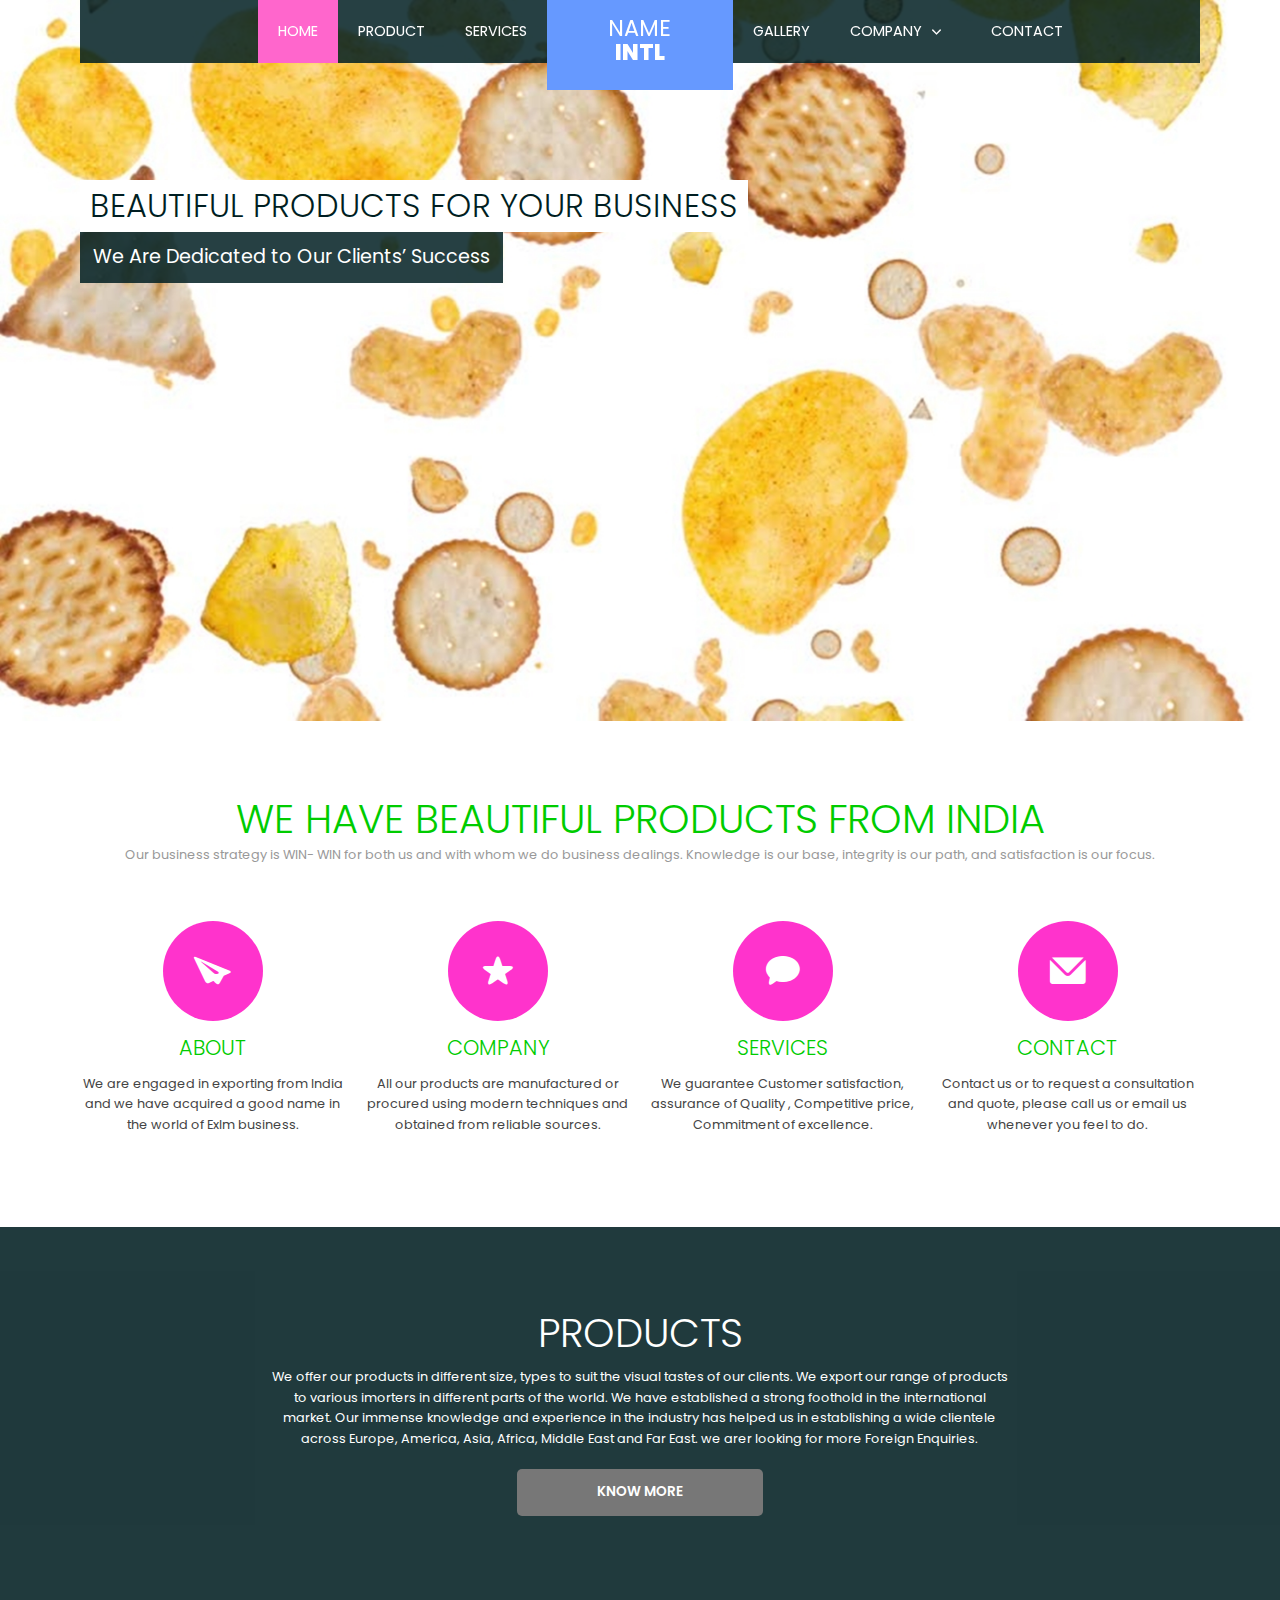
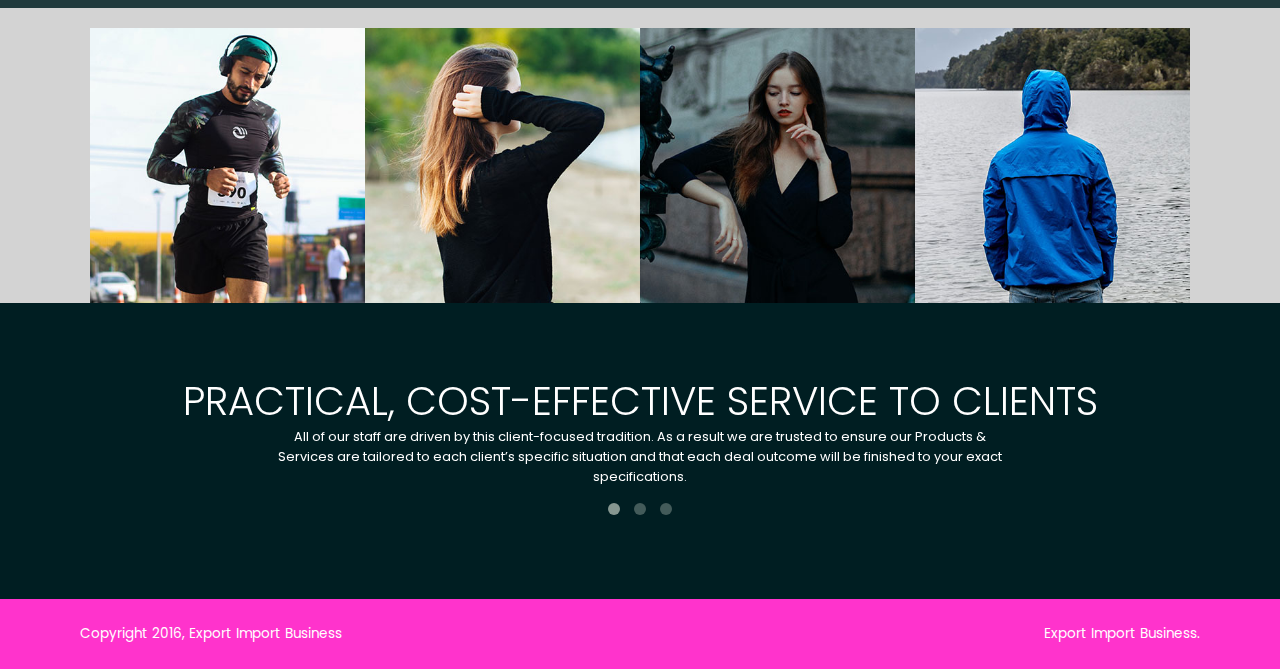
<file: index.html>
<!DOCTYPE html>
<html lang="en-US">

<head>
   <meta charset="UTF-8">
   <meta name="viewport" content="width=device-width, initial-scale=1.0" />
   <title>Export Import Business</title>
   <link rel="stylesheet" href="css/components.css">
   <link rel="stylesheet" href="css/icons.css">
   <link rel="stylesheet" href="css/responsee.css">
   <link rel="stylesheet" href="owl-carousel/owl.carousel.css">
   <link rel="stylesheet" href="owl-carousel/owl.theme.css">
   <!-- CUSTOM STYLE -->
   <link rel="stylesheet" href="css/template-style.css">
   <link href='http://fonts.googleapis.com/css?family=Open+Sans:400,300,600,700,800&subset=latin,latin-ext'
      rel='stylesheet' type='text/css'>
   <script type="text/javascript" src="js/jquery-1.8.3.min.js"></script>
   <script type="text/javascript" src="js/jquery-ui.min.js"></script>
</head>

<body class="size-1140">
   <!-- TOP NAV WITH LOGO -->
   <header>
      <nav>
         <div class="line">
            <div class="top-nav">
               <div class="logo hide-l">
                  <a href="index.html">NAME <br /><strong>Intl</strong></a>
               </div>
               <p class="nav-text">Menu</p>
               <div class="top-nav s-12 l-5">
                  <ul class="right top-ul chevron">
                     <li><a href="index.html">Home</a>
                     </li>
                     <li><a href="product.html">Product</a>
                     </li>
                     <li><a href="services.html">Services</a>
                     </li>
                  </ul>
               </div>
               <ul class="s-12 l-2">
                  <li class="logo hide-s hide-m">
                     <a href="index.html">NAME <br /><strong>Intl</strong></a>
                  </li>
               </ul>
               <div class="top-nav s-12 l-5">
                  <ul class="top-ul chevron">
                     <li><a href="gallery.html">Gallery</a>
                     </li>
                     <li>
                        <a>Company</a>
                        <ul>
                           <li><a>Company 1</a>
                           </li>
                           <li><a>Company 2</a>
                           </li>
                           <li>
                              <a>Company 3</a>
                              <ul>
                                 <li><a>Company 3-1</a>
                                 </li>
                                 <li><a>Company 3-2</a>
                                 </li>
                                 <li><a>Company 3-3</a>
                                 </li>
                              </ul>
                           </li>
                        </ul>
                     </li>
                     <li><a href="contact.html">Contact</a>
                     </li>
                  </ul>
               </div>
            </div>
         </div>
      </nav>
   </header>

   <section>
      <!-- CAROUSEL -->
      <div id="carousel">
         <div id="owl-demo" class="owl-carousel owl-theme">
            <div class="item">
               <img src="img/first.jpg" alt="">
               <div class="carousel-text">
                  <div class="line">
                     <div class="s-12 l-9">
                        <h2>Beautiful Products for Your Business</h2>
                     </div>
                     <div class="s-12 l-9">
                        <p>We Are Dedicated to Our Clients’ Success
                        </p>
                     </div>
                  </div>
               </div>
            </div>
            <div class="item">
               <img src="img/second.jpg" alt="">
               <div class="carousel-text">
                  <div class="line">
                     <div class="s-12 l-9">
                        <h2>Beautiful Products for Your Business</h2>
                     </div>
                     <div class="s-12 l-9">
                        <p>We Are Dedicated to Our Clients’ Success
                        </p>
                     </div>
                  </div>
               </div>
            </div>
            <div class="item">
               <img src="img/third.jpg" alt="">
               <div class="carousel-text">
                  <div class="line">
                     <div class="s-12 l-9">
                        <h2>Beautiful Products for Your Business</h2>
                     </div>
                     <div class="s-12 l-9">
                        <p>We Are Dedicated to Our Clients’ Success
                        </p>
                     </div>
                  </div>
               </div>
            </div>
         </div>
      </div>
      <!-- FIRST BLOCK -->
      <div id="first-block">
         <div class="line">
            <h2>We Have Beautiful Products from India</h2>
            <p class="subtitile">Our business strategy is WIN- WIN for both us and with whom we do business dealings.
               Knowledge is our base, integrity is our path, and satisfaction is our focus.</p>
            <div class="margin">
               <div class="s-12 m-6 l-3 margin-bottom">
                  <i class="icon-paperplane_ico icon2x"></i>
                  <h3>About</h3>
                  <p>We are engaged in exporting from India and we have acquired a good name in the world of ExIm
                     business.</p>
               </div>
               <div class="s-12 m-6 l-3 margin-bottom">
                  <i class="icon-star icon2x"></i>
                  <h3>Company</h3>
                  <p>All our products are manufactured or procured using modern techniques and obtained from reliable
                     sources.</p>
               </div>
               <div class="s-12 m-6 l-3 margin-bottom">
                  <i class="icon-message icon2x"></i>
                  <h3>Services</h3>
                  <p>We guarantee Customer satisfaction, assurance of Quality , Competitive price, Commitment of
                     excellence.</p>
               </div>
               <div class="s-12 m-6 l-3 margin-bottom">
                  <i class="icon-mail icon2x"></i>
                  <h3>Contact</h3>
                  <p> Contact us or to request a consultation and quote, please call us or email us whenever you feel to
                     do.</p>
               </div>
            </div>
         </div>
      </div>
      <!-- SECOND BLOCK -->
      <div id="second-block">
         <div class="line">
            <div class="margin-bottom">
               <div class="margin">
                  <article class="s-12 l-8 center">
                     <h1>PRODUCTS</h1>
                     <p class="margin-bottom">We offer our products in different size, types to suit the visual tastes
                        of our clients. We export our range of products to various imorters in different parts of the
                        world. We have established a strong foothold in the international market. Our immense knowledge
                        and experience in the industry has helped us in establishing a wide clientele across Europe,
                        America, Asia, Africa, Middle East and Far East. we arer looking for more Foreign Enquiries.</p>
                     <a class="button s-12 l-4 center" href="product.html">Know more</a>
                  </article>
               </div>
            </div>
         </div>
      </div>
      <!-- GALLERY -->
      <!-- <div id="third-block">
         <div class="line">
            <h2>PRODUCT gallery</h2>
            <p class="subtitile">Have a look at some of our products. </p>
            <div class="margin">
               <div class="s-12 m-6 l-3">
                  <div class="inner">
                     <img src="img/first-small.jpg" class="gallery-img" alt="alternative text">
                     <h2>Product</h2>
                  </div>
                  <div class="content">
                     <p>Lorem ipsum dolor sit amet consectetur adipisicing elit. Perspiciatis delectus dolores, modi repudiandae harum eum unde.</p>
                  </div>
               </div>
               <div class="s-12 m-6 l-3">
                  <img src="img/first-small.jpg" alt="alternative text">
                  <p class="subtitile">Product.
                  </p>
               </div>
               <div class="s-12 m-6 l-3">
                  <img src="img/first-small.jpg" alt="alternative text">
                  <p class="subtitile">Product.
                  </p>
               </div>
               <div class="s-12 m-6 l-3">
                  <img src="img/first-small.jpg" alt="alternative text">
                  <p class="subtitile">Product.
                  </p>
               </div>
            </div>
         </div>
      </div> -->
      <!-- Gallery Test-->
      <div class="gallery">
         <div class="container">
            <div class="box">
               <div class="imgBx">
                  <img src="img/img1.jpg">
               </div>
               <div class="content">
                  <div>
                     <h2>Image Title</h2>
                     <p>Lorem ipsum dolor sit amet, consectetur adipisicing elit, sed do eiusmod
                        tempor incididunt ut labore et dolore magna aliqua.</p>
                  </div>
               </div>
            </div>
            <div class="box">
               <div class="imgBx">
                  <img src="img/img2.jpg">
               </div>
               <div class="content">
                  <div>
                     <h2>Image Title</h2>
                     <p>Lorem ipsum dolor sit amet, consectetur adipisicing elit, sed do eiusmod
                        tempor incididunt ut labore et dolore magna aliqua.</p>
                  </div>
               </div>
            </div>
            <div class="box">
               <div class="imgBx">
                  <img src="img/img3.jpg">
               </div>
               <div class="content">
                  <div>
                     <h2>Image Title</h2>
                     <p>Lorem ipsum dolor sit amet, consectetur adipisicing elit, sed do eiusmod
                        tempor incididunt ut labore et dolore magna aliqua.</p>
                  </div>
               </div>
            </div>
            <div class="box">
               <div class="imgBx">
                  <img src="img/img4.jpg">
               </div>
               <div class="content">
                  <div>
                     <h2>Image Title</h2>
                     <p>Lorem ipsum dolor sit amet, consectetur adipisicing elit, sed do eiusmod
                        tempor incididunt ut labore et dolore magna aliqua.</p>
                  </div>
               </div>
            </div>
         </div>
      </div>
      <div id="fourth-block">
         <div class="line">
            <div id="owl-demo2" class="owl-carousel owl-theme">
               <div class="item">
                  <h2>Practical, cost-effective service to clients</h2>
                  <p class="s-12 m-12 l-8 center">All of our staff are driven by this client-focused tradition. As a
                     result we are trusted to ensure our Products & Services are tailored to each client’s specific
                     situation and that each deal outcome will be finished to your exact specifications.
                  </p>
               </div>
               <div class="item">
                  <h2>Solutions which make a real difference</h2>
                  <p class="s-12 m-12 l-8 center">Whether working with a small company, or undertaking a big deal
                     with
                     some big company, we never accept an assignment unless we believe we can make a positive,
                     measurable difference, bringing immediate added value to your business.


                  </p>
               </div>
               <div class="item">
                  <h2>The right team for the job</h2>
                  <p class="s-12 m-12 l-8 center">We maintain a nucleus of business consistently able to deliver our
                     core values and capabilities, complemented, when required, by specialist expertise from our
                     extremely talented professional services department. That is what we are.

                     .
                  </p>
               </div>
            </div>
         </div>
      </div>
   </section>
   <!-- FOOTER -->
   <footer>
      <div class="line">
         <div class="s-12 l-6">
            <p>Copyright 2016, Export Import Business
            </p>
         </div>
         <div class="s-12 l-6">
            <p class="right">
               <a class="right" href="#" title="Export Import Business">Export Import Business.</a>
            </p>
         </div>
      </div>
   </footer>
   <script type="text/javascript" src="js/responsee.js"></script>
   <script type="text/javascript" src="owl-carousel/owl.carousel.js"></script>
   <script type="text/javascript">
      jQuery(document).ready(function ($) {
         $("#owl-demo").owlCarousel({
            slideSpeed: 300,
            autoPlay: true,
            navigation: false,
            pagination: false,
            singleItem: true
         });
         $("#owl-demo2").owlCarousel({
            slideSpeed: 300,
            autoPlay: true,
            navigation: false,
            pagination: true,
            singleItem: true
         });
      });

   </script>
</body>

</html>
</file>
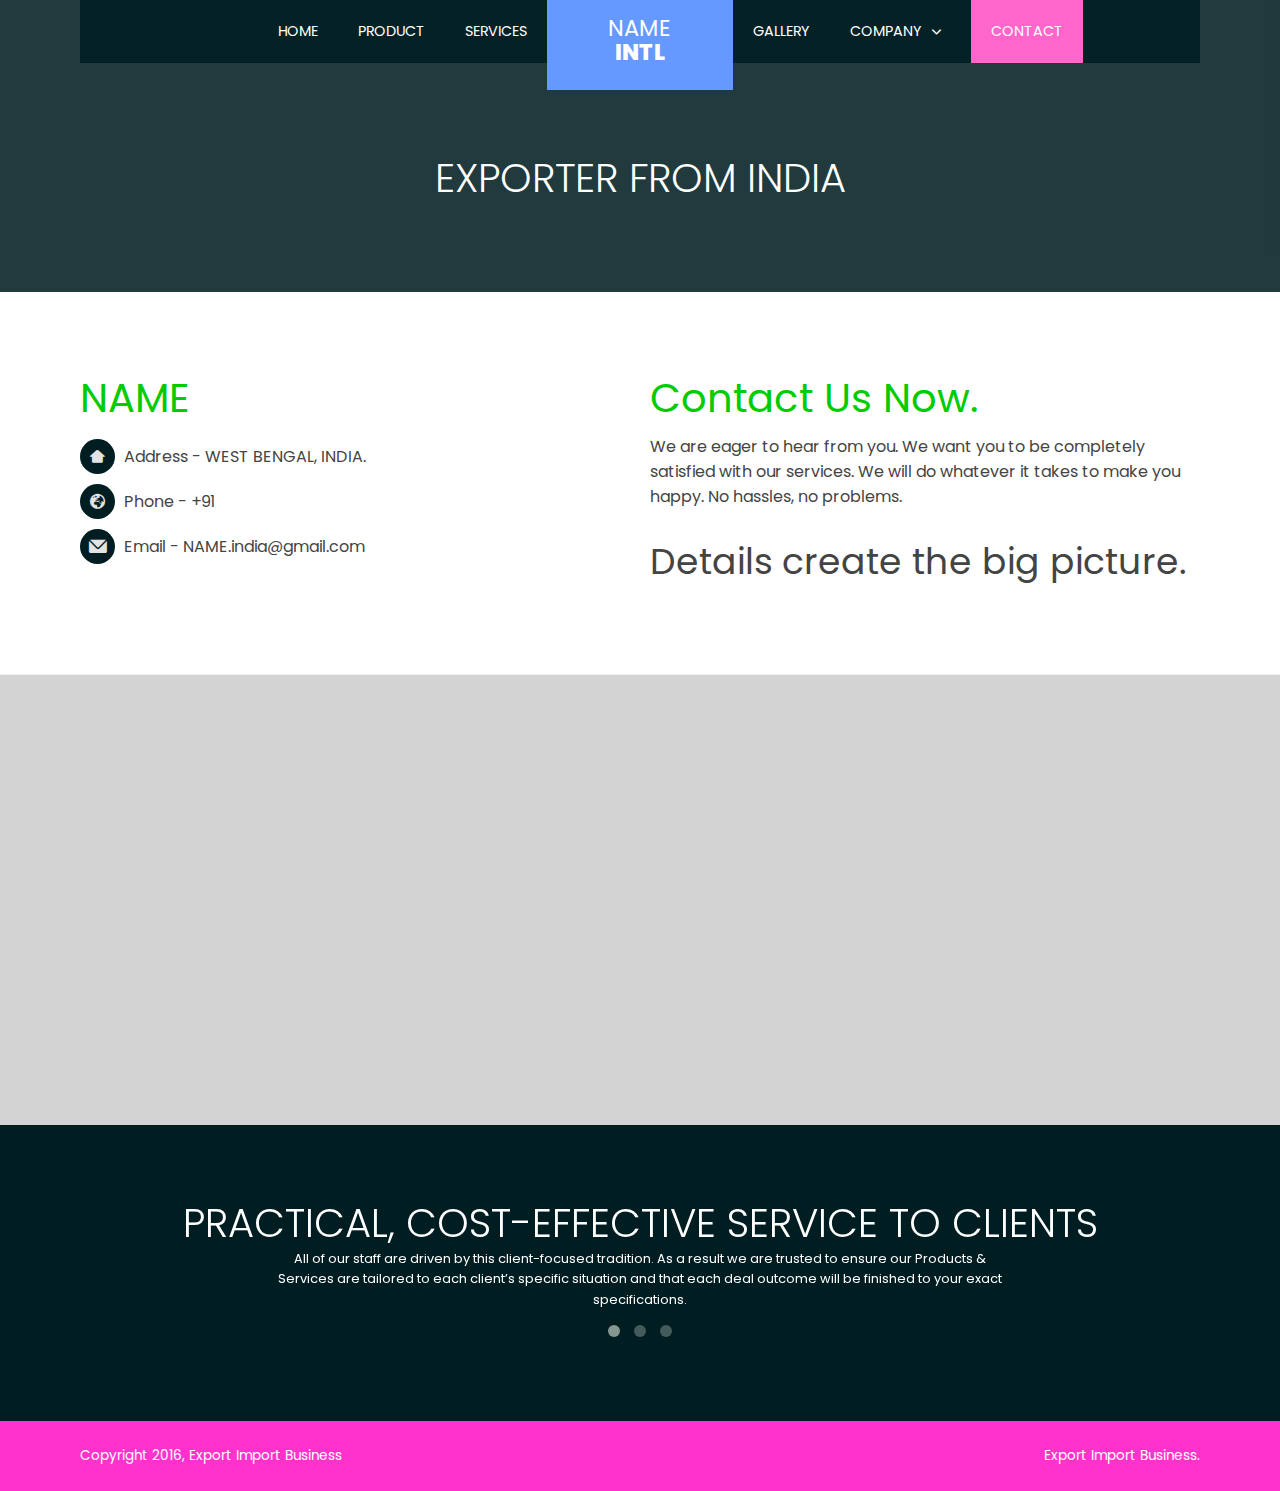
<file: contact.html>
<!DOCTYPE html>
<html lang="en-US">
   <head>
      <meta charset="UTF-8">
      <meta name="viewport" content="width=device-width, initial-scale=1.0" />
      <title>Export Import Business</title>
      <link rel="stylesheet" href="css/components.css">
      <link rel="stylesheet" href="css/icons.css">
      <link rel="stylesheet" href="css/responsee.css">
      <link rel="stylesheet" href="owl-carousel/owl.carousel.css">
      <link rel="stylesheet" href="owl-carousel/owl.theme.css"> 
      <!-- CUSTOM STYLE -->
      <link rel="stylesheet" href="css/template-style.css"> 
      <link href='http://fonts.googleapis.com/css?family=Open+Sans:400,300,600,700,800&subset=latin,latin-ext' rel='stylesheet' type='text/css'>
      <script type="text/javascript" src="js/jquery-1.8.3.min.js"></script>
      <script type="text/javascript" src="js/jquery-ui.min.js"></script>    
      <style type="text/css">
<!--
.style1 {font-size: 36px}
-->
      </style>
</head>
   <body class="size-1140">
      <!-- TOP NAV WITH LOGO -->  
       <header>
         <nav>
            <div class="line">
               <div class="top-nav">              
                  <div class="logo hide-l">
                     <a href="index.html">NAME <br /><strong>Intl</strong></a>>
                  </div>                  
                  <p class="nav-text">Menu</p>
                  <div class="top-nav s-12 l-5">
                     <ul class="right top-ul chevron">
                        <li><a href="index.html">Home</a>
                        </li>
                        <li><a href="product.html">Product</a>
                        </li>
                        <li><a href="services.html">Services</a>
                        </li>
                     </ul>
                  </div>
                  <ul class="s-12 l-2">
                     <li class="logo hide-s hide-m">
                        <a href="index.html">NAME <br /><strong>Intl</strong></a>
                     </li>
                  </ul>
                  <div class="top-nav s-12 l-5">
                     <ul class="top-ul chevron">
                        <li><a href="gallery.html">Gallery</a>
                        </li>
                        <li>
                           <a>Company</a>			    
                           <ul>
                              <li><a>Company 1</a>
                              </li>
                              <li><a>Company 2</a>
                              </li>
                              <li>
                                 <a>Company 3</a>				  
                                 <ul>
                                    <li><a>Company 3-1</a>
                                    </li>
                                    <li><a>Company 3-2</a>
                                    </li>
                                    <li><a>Company 3-3</a>
                                    </li>
                                 </ul>
                              </li>
                           </ul>
                        </li>
                        <li><a href="contact.html">Contact</a>
                        </li>
                     </ul> 
                  </div>
               </div>
            </div>
         </nav>
      </header>
      <section>
         <div id="head">
            <div class="line">
               <h1>EXPORTER FROM INDIA</h1>
            </div>
         </div>
         <div id="content" class="left-align contact-page">
            <div class="line">
               <div class="margin">
                  <div class="s-12 l-6">
                     <h2>NAME </h2>
                     <address>
                        <p><i class="icon-home icon"></i> Address -  WEST BENGAL, INDIA.
</p>
                        <p><i class="icon-globe_black icon"></i> Phone - +91 </p>
                        <p><i class="icon-mail icon"></i> Email - NAME.india@gmail.com</p>
                     </address>
                     <br />
                     
                  </div>
                 <div class="s-12 l-6">
                     <h2>Contact Us Now.</h2>
                     We are eager to hear from you. We want you to be completely satisfied with our services. We will do whatever it takes to make you happy. No hassles, no problems.
<br><br>
			      <span class="style1">Details create the big picture. </span>                  </div>
               </div>
            </div>
         </div>
         <!-- MAP -->	
         <div id="map-block">  	             		
					
					<iframe src="https://www.google.com/maps/embed?pb=!1m18!1m12!1m3!1d58951.72207380646!2d88.39451048961298!3d22.561045571814617!2m3!1f0!2f0!3f0!3m2!1i1024!2i768!4f13.1!3m3!1m2!1s0x3a02744d986f9f2d%3A0x5c3e7e60b349fbd9!2sBidhannagar%2C+West+Bengal!5e0!3m2!1sen!2sin!4v1554021909686!5m2!1sen!2sin" width="100%" height="450" frameborder="0" style="border:0"></iframe>
         </div>
         <div id="fourth-block">
            <div class="line">
               <div id="owl-demo2" class="owl-carousel owl-theme">
                  <div class="item">
                     <h2>Practical, cost-effective service to clients</h2>
                     <p class="s-12 m-12 l-8 center">All of our staff are driven by this client-focused tradition. As a result we are trusted to ensure our Products & Services are tailored to each client’s specific situation and that each deal outcome will be finished to your exact specifications.
                     </p>
                  </div>
                  <div class="item">
                     <h2>Solutions which make a real difference</h2>
                     <p class="s-12 m-12 l-8 center">Whether working with a small company, or undertaking a big deal with some big company, we never accept an assignment unless we believe we can make a positive, measurable difference, bringing immediate added value to your business.


                     </p>
                  </div>
                  <div class="item">
                     <h2>The right team for the job</h2>
                     <p class="s-12 m-12 l-8 center">We maintain a nucleus of business consistently able to deliver our core values and capabilities, complemented, when required, by specialist expertise from our extremely talented professional services department. That is what we are.

.
                     </p>
                  </div>
               </div>
            </div>
         </div>
      </section>
      <!-- FOOTER -->   
      <footer>
         <div class="line">
            <div class="s-12 l-6">
               <p>Copyright 2016, Export Import Business
               </p>
            </div>
            <div class="s-12 l-6">
               <p class="right">
                   <a class="right" href="#" title="Export Import Business">Export Import Business.</a>
               </p>
            </div>
         </div>
      </footer>
      <script type="text/javascript" src="js/responsee.js"></script> 
      <script type="text/javascript" src="owl-carousel/owl.carousel.js"></script>   
      <script type="text/javascript">
         jQuery(document).ready(function($) {  
           $("#owl-demo").owlCarousel({
           	slideSpeed : 300,
           	autoPlay : true,
           	navigation : false,
           	pagination : false,
           	singleItem:true
           });
           $("#owl-demo2").owlCarousel({
           	slideSpeed : 300,
           	autoPlay : true,
           	navigation : false,
           	pagination : true,
           	singleItem:true
           });
         });	
          
      </script> 
   </body>
</html>
</file>
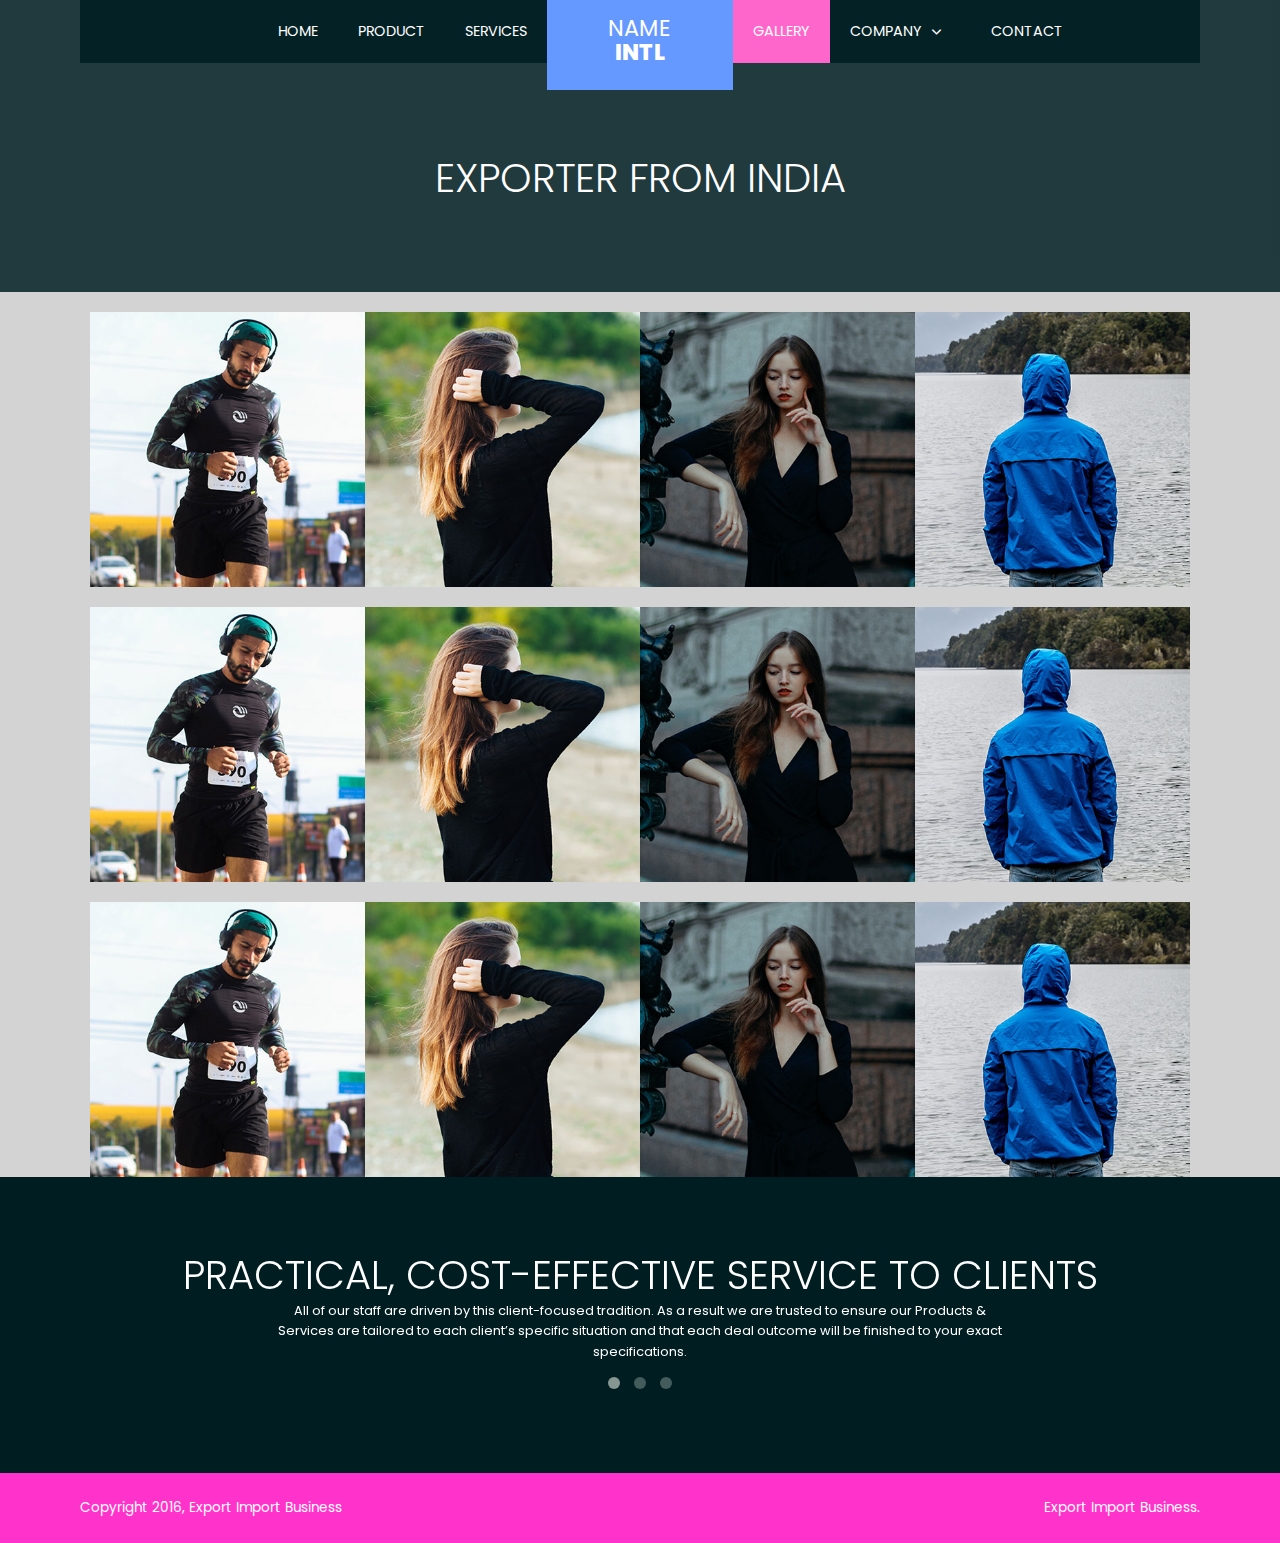
<file: gallery.html>
<!DOCTYPE html>
<html lang="en-US">
   <head>
      <meta charset="UTF-8">
      <meta name="viewport" content="width=device-width, initial-scale=1.0" />
      <title>Export Import Business</title>
      <link rel="stylesheet" href="css/components.css">
      <link rel="stylesheet" href="css/icons.css">
      <link rel="stylesheet" href="css/responsee.css">
      <link rel="stylesheet" href="owl-carousel/owl.carousel.css">
      <link rel="stylesheet" href="owl-carousel/owl.theme.css"> 
      <!-- CUSTOM STYLE -->
      <link rel="stylesheet" href="css/template-style.css"> 
      <link href='http://fonts.googleapis.com/css?family=Open+Sans:400,300,600,700,800&subset=latin,latin-ext' rel='stylesheet' type='text/css'>
      <script type="text/javascript" src="js/jquery-1.8.3.min.js"></script>
      <script type="text/javascript" src="js/jquery-ui.min.js"></script>    
   </head>
   <body class="size-1140">
      <!-- TOP NAV WITH LOGO -->  
       <header>
         <nav>
            <div class="line">
               <div class="top-nav">              
                  <div class="logo hide-l">
                     <a href="index.html">NAME <br /><strong>Intl</strong></a>
                  </div>                  
                  <p class="nav-text">Menu</p>
                  <div class="top-nav s-12 l-5">
                     <ul class="right top-ul chevron">
                        <li><a href="index.html">Home</a>
                        </li>
                        <li><a href="product.html">Product</a>
                        </li>
                        <li><a href="services.html">Services</a>
                        </li>
                     </ul>
                  </div>
                  <ul class="s-12 l-2">
                     <li class="logo hide-s hide-m">
                        <a href="index.html">NAME <br /><strong>Intl</strong></a>
                     </li>
                  </ul>
                  <div class="top-nav s-12 l-5">
                     <ul class="top-ul chevron">
                        <li><a href="gallery.html">Gallery</a>
                        </li>
                        <li>
                           <a>Company</a>			    
                           <ul>
                              <li><a>Company 1</a>
                              </li>
                              <li><a>Company 2</a>
                              </li>
                              <li>
                                 <a>Company 3</a>				  
                                 <ul>
                                    <li><a>Company 3-1</a>
                                    </li>
                                    <li><a>Company 3-2</a>
                                    </li>
                                    <li><a>Company 3-3</a>
                                    </li>
                                 </ul>
                              </li>
                           </ul>
                        </li>
                        <li><a href="contact.html">Contact</a>
                        </li>
                     </ul> 
                  </div>
               </div>
            </div>
         </nav>
      </header>
      <section>
         <div id="head">
            <div class="line">
               <h1>Exporter from India</h1>
            </div>
         </div>
		 
         <!-- <div id="content">
            <div class="line">
               <div class="margin">
			   <div><h2>We Have Beautiful Products from India</h2></div><br>
                   <div class="s-12 m-6 l-4">
                      <img src="img/first-small.jpg">      
                      <p class="subtitile">Product.
                      </p>
                   </div>
                   <div class="s-12 m-6 l-4">
                      <img src="img/first-small.jpg">      
                      <p class="subtitile">Product.
                      </p>
                   </div>
                   <div class="s-12 m-6 l-4">
                     <img src="img/first-small.jpg">      
                      <p class="subtitile">Product.
                      </p>
                   </div>
                   <div class="s-12 m-6 l-4">
                      <img src="img/first-small.jpg">      
                      <p class="subtitile">Product.
                      </p>
                   </div>
                   <div class="s-12 m-6 l-4">
                      <img src="img/first-small.jpg">      
                      <p class="subtitile">Product.
                      </p>
                   </div>
                   <div class="s-12 m-6 l-4">
                      <img src="img/first-small.jpg">      
                      <p class="subtitile">Product.
                      </p>
                   </div>
                   <div class="s-12 m-6 l-4">
                      <img src="img/first-small.jpg">     
                      <p class="subtitile">Product.
                      </p>
                   </div>
                   <div class="s-12 m-6 l-4">
                      <img src="img/first-small.jpg">      
                      <p class="subtitile">Product.
                      </p>
                   </div>
                   <div class="s-12 m-6 l-4">
                      <img src="img/first-small.jpg">      
                      <p class="subtitile">Product.
                      </p>
                   </div>
                   <div class="s-12 m-6 l-4">
                      <img src="img/first-small.jpg">      
                      <p class="subtitile">Product.
                      </p>
                   </div>
                   <div class="s-12 m-6 l-4">
                      <img src="img/first-small.jpg">     
                      <p class="subtitile">Product.
                      </p>
                   </div>
                   <div class="s-12 m-6 l-4">
                      <img src="img/first-small.jpg">      
                      <p class="subtitile">Product.
                      </p>
                   </div>
               </div>
            </div>
         </div> -->
         <div class="gallery">
            <div class="container">
               <div class="box">
                  <div class="imgBx">
                     <img src="img/img1.jpg">
                  </div>
                  <div class="content">
                     <div>
                        <h2>Image Title</h2>
                        <p>Lorem ipsum dolor sit amet, consectetur adipisicing elit, sed do eiusmod
                           tempor incididunt ut labore et dolore magna aliqua.</p>
                     </div>
                  </div>
               </div>
               <div class="box">
                  <div class="imgBx">
                     <img src="img/img2.jpg">
                  </div>
                  <div class="content">
                     <div>
                        <h2>Image Title</h2>
                        <p>Lorem ipsum dolor sit amet, consectetur adipisicing elit, sed do eiusmod
                           tempor incididunt ut labore et dolore magna aliqua.</p>
                     </div>
                  </div>
               </div>
               <div class="box">
                  <div class="imgBx">
                     <img src="img/img3.jpg">
                  </div>
                  <div class="content">
                     <div>
                        <h2>Image Title</h2>
                        <p>Lorem ipsum dolor sit amet, consectetur adipisicing elit, sed do eiusmod
                           tempor incididunt ut labore et dolore magna aliqua.</p>
                     </div>
                  </div>
               </div>
               <div class="box">
                  <div class="imgBx">
                     <img src="img/img4.jpg">
                  </div>
                  <div class="content">
                     <div>
                        <h2>Image Title</h2>
                        <p>Lorem ipsum dolor sit amet, consectetur adipisicing elit, sed do eiusmod
                           tempor incididunt ut labore et dolore magna aliqua.</p>
                     </div>
                  </div>
               </div>
            </div>
         </div>
         <div class="gallery">
            <div class="container">
               <div class="box">
                  <div class="imgBx">
                     <img src="img/img1.jpg">
                  </div>
                  <div class="content">
                     <div>
                        <h2>Image Title</h2>
                        <p>Lorem ipsum dolor sit amet, consectetur adipisicing elit, sed do eiusmod
                           tempor incididunt ut labore et dolore magna aliqua.</p>
                     </div>
                  </div>
               </div>
               <div class="box">
                  <div class="imgBx">
                     <img src="img/img2.jpg">
                  </div>
                  <div class="content">
                     <div>
                        <h2>Image Title</h2>
                        <p>Lorem ipsum dolor sit amet, consectetur adipisicing elit, sed do eiusmod
                           tempor incididunt ut labore et dolore magna aliqua.</p>
                     </div>
                  </div>
               </div>
               <div class="box">
                  <div class="imgBx">
                     <img src="img/img3.jpg">
                  </div>
                  <div class="content">
                     <div>
                        <h2>Image Title</h2>
                        <p>Lorem ipsum dolor sit amet, consectetur adipisicing elit, sed do eiusmod
                           tempor incididunt ut labore et dolore magna aliqua.</p>
                     </div>
                  </div>
               </div>
               <div class="box">
                  <div class="imgBx">
                     <img src="img/img4.jpg">
                  </div>
                  <div class="content">
                     <div>
                        <h2>Image Title</h2>
                        <p>Lorem ipsum dolor sit amet, consectetur adipisicing elit, sed do eiusmod
                           tempor incididunt ut labore et dolore magna aliqua.</p>
                     </div>
                  </div>
               </div>
            </div>
         </div>
         <div class="gallery">
            <div class="container">
               <div class="box">
                  <div class="imgBx">
                     <img src="img/img1.jpg">
                  </div>
                  <div class="content">
                     <div>
                        <h2>Image Title</h2>
                        <p>Lorem ipsum dolor sit amet, consectetur adipisicing elit, sed do eiusmod
                           tempor incididunt ut labore et dolore magna aliqua.</p>
                     </div>
                  </div>
               </div>
               <div class="box">
                  <div class="imgBx">
                     <img src="img/img2.jpg">
                  </div>
                  <div class="content">
                     <div>
                        <h2>Image Title</h2>
                        <p>Lorem ipsum dolor sit amet, consectetur adipisicing elit, sed do eiusmod
                           tempor incididunt ut labore et dolore magna aliqua.</p>
                     </div>
                  </div>
               </div>
               <div class="box">
                  <div class="imgBx">
                     <img src="img/img3.jpg">
                  </div>
                  <div class="content">
                     <div>
                        <h2>Image Title</h2>
                        <p>Lorem ipsum dolor sit amet, consectetur adipisicing elit, sed do eiusmod
                           tempor incididunt ut labore et dolore magna aliqua.</p>
                     </div>
                  </div>
               </div>
               <div class="box">
                  <div class="imgBx">
                     <img src="img/img4.jpg">
                  </div>
                  <div class="content">
                     <div>
                        <h2>Image Title</h2>
                        <p>Lorem ipsum dolor sit amet, consectetur adipisicing elit, sed do eiusmod
                           tempor incididunt ut labore et dolore magna aliqua.</p>
                     </div>
                  </div>
               </div>
            </div>
         </div>
         <div id="fourth-block">
            <div class="line">
               <div id="owl-demo2" class="owl-carousel owl-theme">
                  <div class="item">
                     <h2>Practical, cost-effective service to clients</h2>
                     <p class="s-12 m-12 l-8 center">All of our staff are driven by this client-focused tradition. As a result we are trusted to ensure our Products & Services are tailored to each client’s specific situation and that each deal outcome will be finished to your exact specifications.
                     </p>
                  </div>
                  <div class="item">
                     <h2>Solutions which make a real difference</h2>
                     <p class="s-12 m-12 l-8 center">Whether working with a small company, or undertaking a big deal with some big company, we never accept an assignment unless we believe we can make a positive, measurable difference, bringing immediate added value to your business.


                     </p>
                  </div>
                  <div class="item">
                     <h2>The right team for the job</h2>
                     <p class="s-12 m-12 l-8 center">We maintain a nucleus of business consistently able to deliver our core values and capabilities, complemented, when required, by specialist expertise from our extremely talented professional services department. That is what we are.

.
                     </p>
                  </div>
               </div>
            </div>
         </div>
      </section>
      <!-- FOOTER -->   
      <footer>
         <div class="line">
            <div class="s-12 l-6">
               <p>Copyright 2016, Export Import Business
               </p>
            </div>
            <div class="s-12 l-6">
               <p class="right">
                   <a class="right" href="#" title="Export Import Business">Export Import Business.</a>
               </p>
            </div>
         </div>
      </footer>
      <script type="text/javascript" src="js/responsee.js"></script> 
      <script type="text/javascript" src="owl-carousel/owl.carousel.js"></script>   
      <script type="text/javascript">
         jQuery(document).ready(function($) {  
           $("#owl-demo").owlCarousel({
           	slideSpeed : 300,
           	autoPlay : true,
           	navigation : false,
           	pagination : false,
           	singleItem:true
           });
           $("#owl-demo2").owlCarousel({
           	slideSpeed : 300,
           	autoPlay : true,
           	navigation : false,
           	pagination : true,
           	singleItem:true
           });
         });	
          
      </script> 
   </body>
</html>
</file>
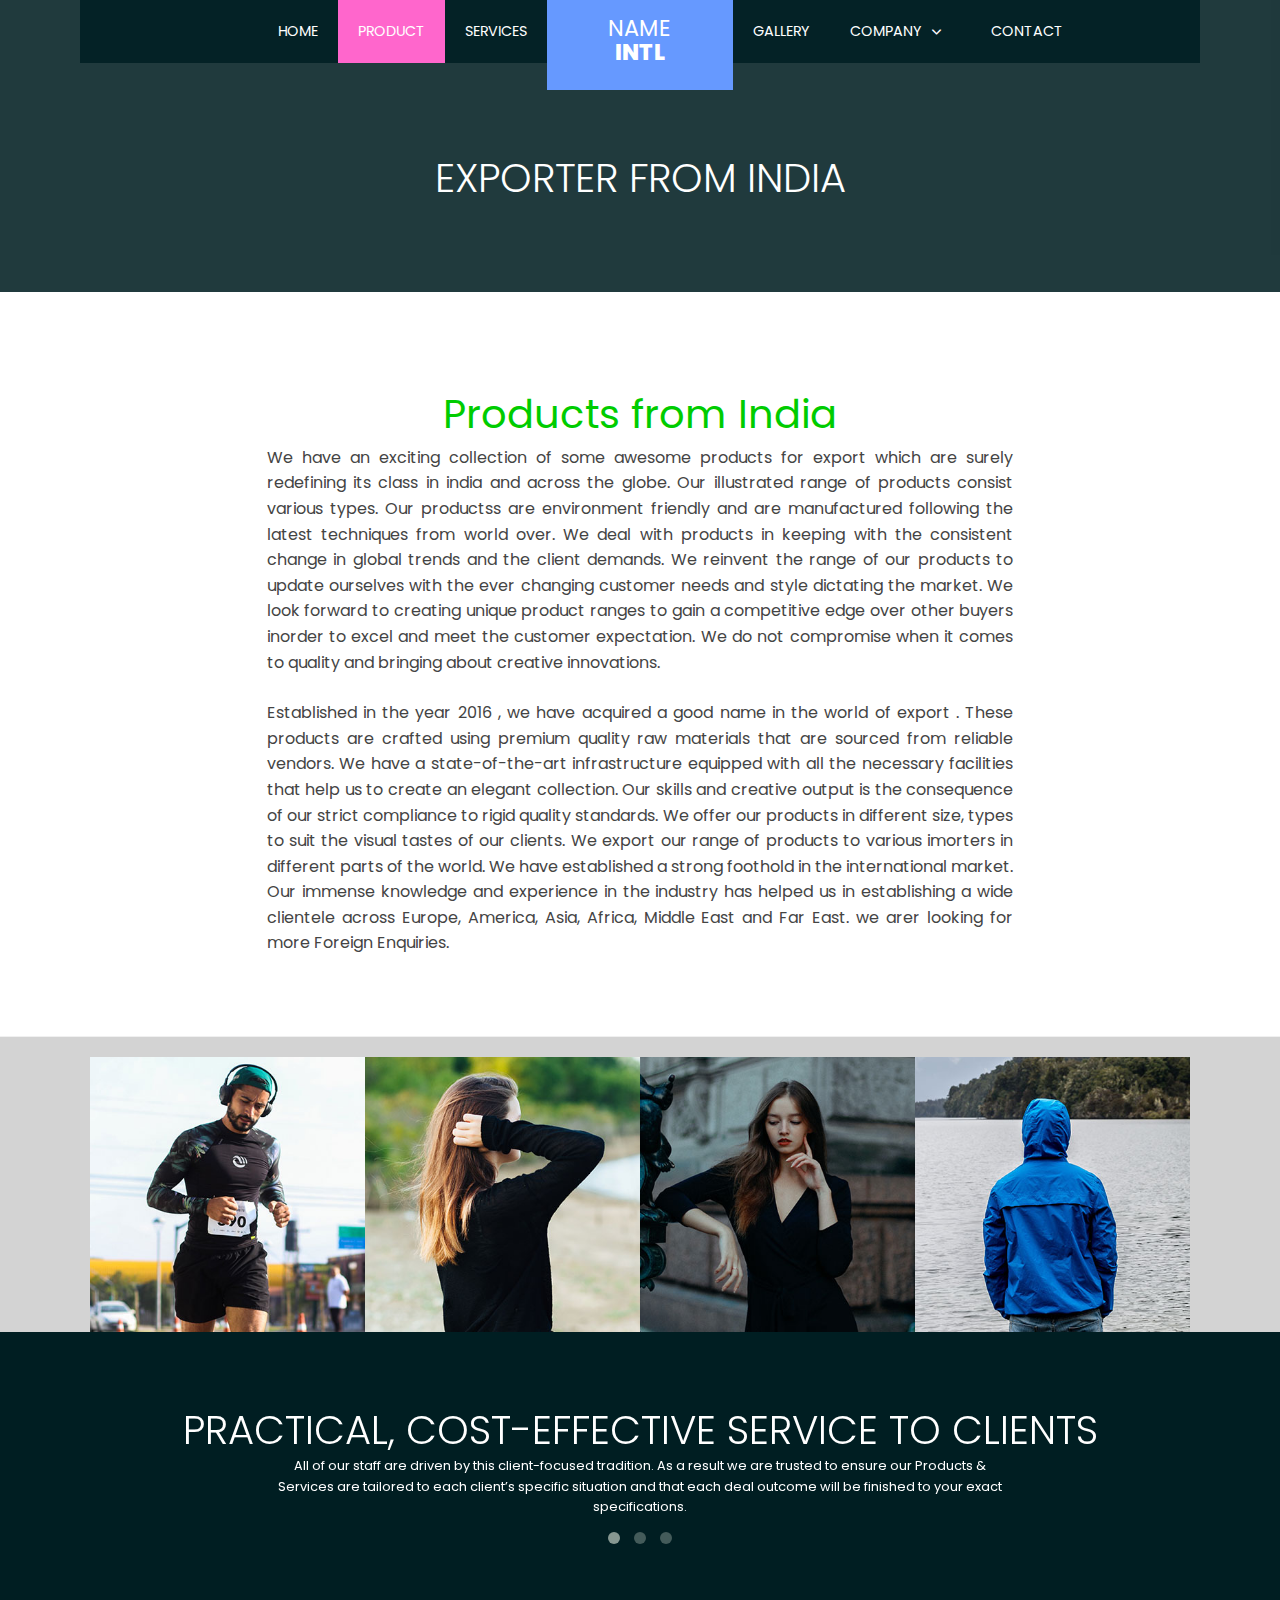
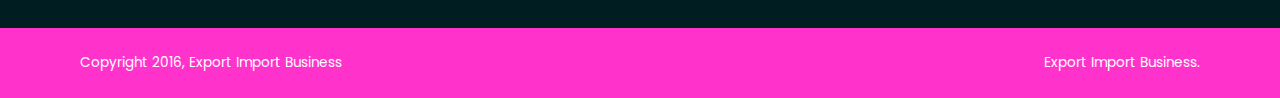
<file: product.html>
<!DOCTYPE html>
<html lang="en-US">
   <head>
      <meta charset="UTF-8">
      <meta name="viewport" content="width=device-width, initial-scale=1.0" />
      <title>Export Import Business</title>
      <link rel="stylesheet" href="css/components.css">
      <link rel="stylesheet" href="css/icons.css">
      <link rel="stylesheet" href="css/responsee.css">
      <link rel="stylesheet" href="owl-carousel/owl.carousel.css">
      <link rel="stylesheet" href="owl-carousel/owl.theme.css"> 
      <!-- CUSTOM STYLE -->
      <link rel="stylesheet" href="css/template-style.css"> 
      <link href='http://fonts.googleapis.com/css?family=Open+Sans:400,300,600,700,800&subset=latin,latin-ext' rel='stylesheet' type='text/css'>
      <script type="text/javascript" src="js/jquery-1.8.3.min.js"></script>
      <script type="text/javascript" src="js/jquery-ui.min.js"></script>    
   </head>
   <body class="size-1140">
      <!-- TOP NAV WITH LOGO -->  
      <header>
         <nav>
            <div class="line">
               <div class="top-nav">              
                  <div class="logo hide-l">
                     <a href="index.html">NAME <br /><strong>Intl</strong></a>
                  </div>                  
                  <p class="nav-text">Menu</p>
                  <div class="top-nav s-12 l-5">
                     <ul class="right top-ul chevron">
                        <li><a href="index.html">Home</a>
                        </li>
                        <li><a href="product.html">Product</a>
                        </li>
                        <li><a href="services.html">Services</a>
                        </li>
                     </ul>
                  </div>
                  <ul class="s-12 l-2">
                     <li class="logo hide-s hide-m">
                        <a href="index.html">NAME <br /><strong>Intl</strong></a>
                     </li>
                  </ul>
                  <div class="top-nav s-12 l-5">
                     <ul class="top-ul chevron">
                        <li><a href="gallery.html">Gallery</a>
                        </li>
                        <li>
                           <a>Company</a>			    
                           <ul>
                              <li><a>Company 1</a>
                              </li>
                              <li><a>Company 2</a>
                              </li>
                              <li>
                                 <a>Company 3</a>				  
                                 <ul>
                                    <li><a>Company 3-1</a>
                                    </li>
                                    <li><a>Company 3-2</a>
                                    </li>
                                    <li><a>Company 3-3</a>
                                    </li>
                                 </ul>
                              </li>
                           </ul>
                        </li>
                        <li><a href="contact.html">Contact</a>
                        </li>
                     </ul> 
                  </div>
               </div>
            </div>
         </nav>
      </header>
      <section>
         <div id="head">
            <div class="line">
               <h1>Exporter from India</h1>
            </div>
         </div>
         <div id="content">
            <div class="line">
			<h2>Products from India </h2>
               <p align="justify" class="s-12 m-12 l-8 center">We have an exciting collection of some awesome products for export which are surely redefining its class in india and across the globe. Our illustrated range of products consist various types. Our productss are environment friendly and are manufactured following the latest techniques from world over. We deal with products in keeping with the consistent change in global trends and the client demands. We reinvent the range of our products to update ourselves with the ever changing customer needs and style dictating the market. We look forward to creating unique product ranges to gain a competitive edge over other buyers inorder to excel and meet the customer expectation. We do not compromise when it comes to quality and bringing about creative innovations.               </p><br>
               
               <p align="justify" class="s-12 m-12 l-8 center">Established in the year 2016 , we have acquired a good name in the world of export . These products are crafted using premium quality raw materials that are sourced from reliable vendors. We have a state-of-the-art infrastructure equipped with all the necessary facilities that help us to create an elegant collection. Our skills and creative output is the consequence of our strict compliance to rigid quality standards. We offer our products in different size, types to suit the visual tastes of our clients. We export our range of products to various imorters in different parts of the world. We have established a strong foothold in the international market. Our immense knowledge and experience in the industry has helped us in establishing a wide clientele across Europe, America, Asia, Africa, Middle East and Far East. we arer looking for more Foreign Enquiries.               </p>
            </div>
         </div>
         <!-- GALLERY -->	
         <!-- <div id="third-block">
            <div class="line">
               <h2>Product Gallery</h2>
               <p class="subtitile">Have a look at some of our products.
               </p>
               <div class="margin">
                  <div class="s-12 m-6 l-3">
                     <img src="img/first-small.jpg">      
                     <p class="subtitile">Product.
                     </p>
                  </div>
                  <div class="s-12 m-6 l-3">
                     <img src="img/first-small.jpg">      
                     <p class="subtitile">Product.
                     </p>
                  </div>
                  <div class="s-12 m-6 l-3">
                     <img src="img/first-small.jpg">      
                     <p class="subtitile">Product.
                     </p>
                  </div>
                  <div class="s-12 m-6 l-3">
                     <img src="img/first-small.jpg">      
                     <p class="subtitile">Product.
                     </p>
                  </div>
               </div>
            </div>
         </div> -->
         <div class="gallery">
            <div class="container">
               <div class="box">
                  <div class="imgBx">
                     <img src="img/img1.jpg">
                  </div>
                  <div class="content">
                     <div>
                        <h2>Image Title</h2>
                        <p>Lorem ipsum dolor sit amet, consectetur adipisicing elit, sed do eiusmod
                           tempor incididunt ut labore et dolore magna aliqua.</p>
                     </div>
                  </div>
               </div>
               <div class="box">
                  <div class="imgBx">
                     <img src="img/img2.jpg">
                  </div>
                  <div class="content">
                     <div>
                        <h2>Image Title</h2>
                        <p>Lorem ipsum dolor sit amet, consectetur adipisicing elit, sed do eiusmod
                           tempor incididunt ut labore et dolore magna aliqua.</p>
                     </div>
                  </div>
               </div>
               <div class="box">
                  <div class="imgBx">
                     <img src="img/img3.jpg">
                  </div>
                  <div class="content">
                     <div>
                        <h2>Image Title</h2>
                        <p>Lorem ipsum dolor sit amet, consectetur adipisicing elit, sed do eiusmod
                           tempor incididunt ut labore et dolore magna aliqua.</p>
                     </div>
                  </div>
               </div>
               <div class="box">
                  <div class="imgBx">
                     <img src="img/img4.jpg">
                  </div>
                  <div class="content">
                     <div>
                        <h2>Image Title</h2>
                        <p>Lorem ipsum dolor sit amet, consectetur adipisicing elit, sed do eiusmod
                           tempor incididunt ut labore et dolore magna aliqua.</p>
                     </div>
                  </div>
               </div>
            </div>
         </div>
         <div id="fourth-block">
            <div class="line">
               <div id="owl-demo2" class="owl-carousel owl-theme">
                  <div class="item">
                     <h2>Practical, cost-effective service to clients</h2>
                     <p class="s-12 m-12 l-8 center">All of our staff are driven by this client-focused tradition. As a result we are trusted to ensure our Products & Services are tailored to each client’s specific situation and that each deal outcome will be finished to your exact specifications.
                     </p>
                  </div>
                  <div class="item">
                     <h2>Solutions which make a real difference</h2>
                     <p class="s-12 m-12 l-8 center">Whether working with a small company, or undertaking a big deal with some big company, we never accept an assignment unless we believe we can make a positive, measurable difference, bringing immediate added value to your business.


                     </p>
                  </div>
                  <div class="item">
                     <h2>The right team for the job</h2>
                     <p class="s-12 m-12 l-8 center">We maintain a nucleus of business consistently able to deliver our core values and capabilities, complemented, when required, by specialist expertise from our extremely talented professional services department. That is what we are.

.
                     </p>
                  </div>
               </div>
            </div>
         </div>
      </section>
      <!-- FOOTER -->   
      <footer>
         <div class="line">
            <div class="s-12 l-6">
               <p>Copyright 2016, Export Import Business
               </p>
            </div>
            <div class="s-12 l-6">
               <p class="right">
                   <a class="right" href="#" title="Export Import Business">Export Import Business.</a>
               </p>
            </div>
         </div>
      </footer>
      <script type="text/javascript" src="js/responsee.js"></script> 
      <script type="text/javascript" src="owl-carousel/owl.carousel.js"></script>   
      <script type="text/javascript">
         jQuery(document).ready(function($) {  
           $("#owl-demo").owlCarousel({
           	slideSpeed : 300,
           	autoPlay : true,
           	navigation : false,
           	pagination : false,
           	singleItem:true
           });
           $("#owl-demo2").owlCarousel({
           	slideSpeed : 300,
           	autoPlay : true,
           	navigation : false,
           	pagination : true,
           	singleItem:true
           });
         });	
          
      </script> 
   </body>
</html>
</file>
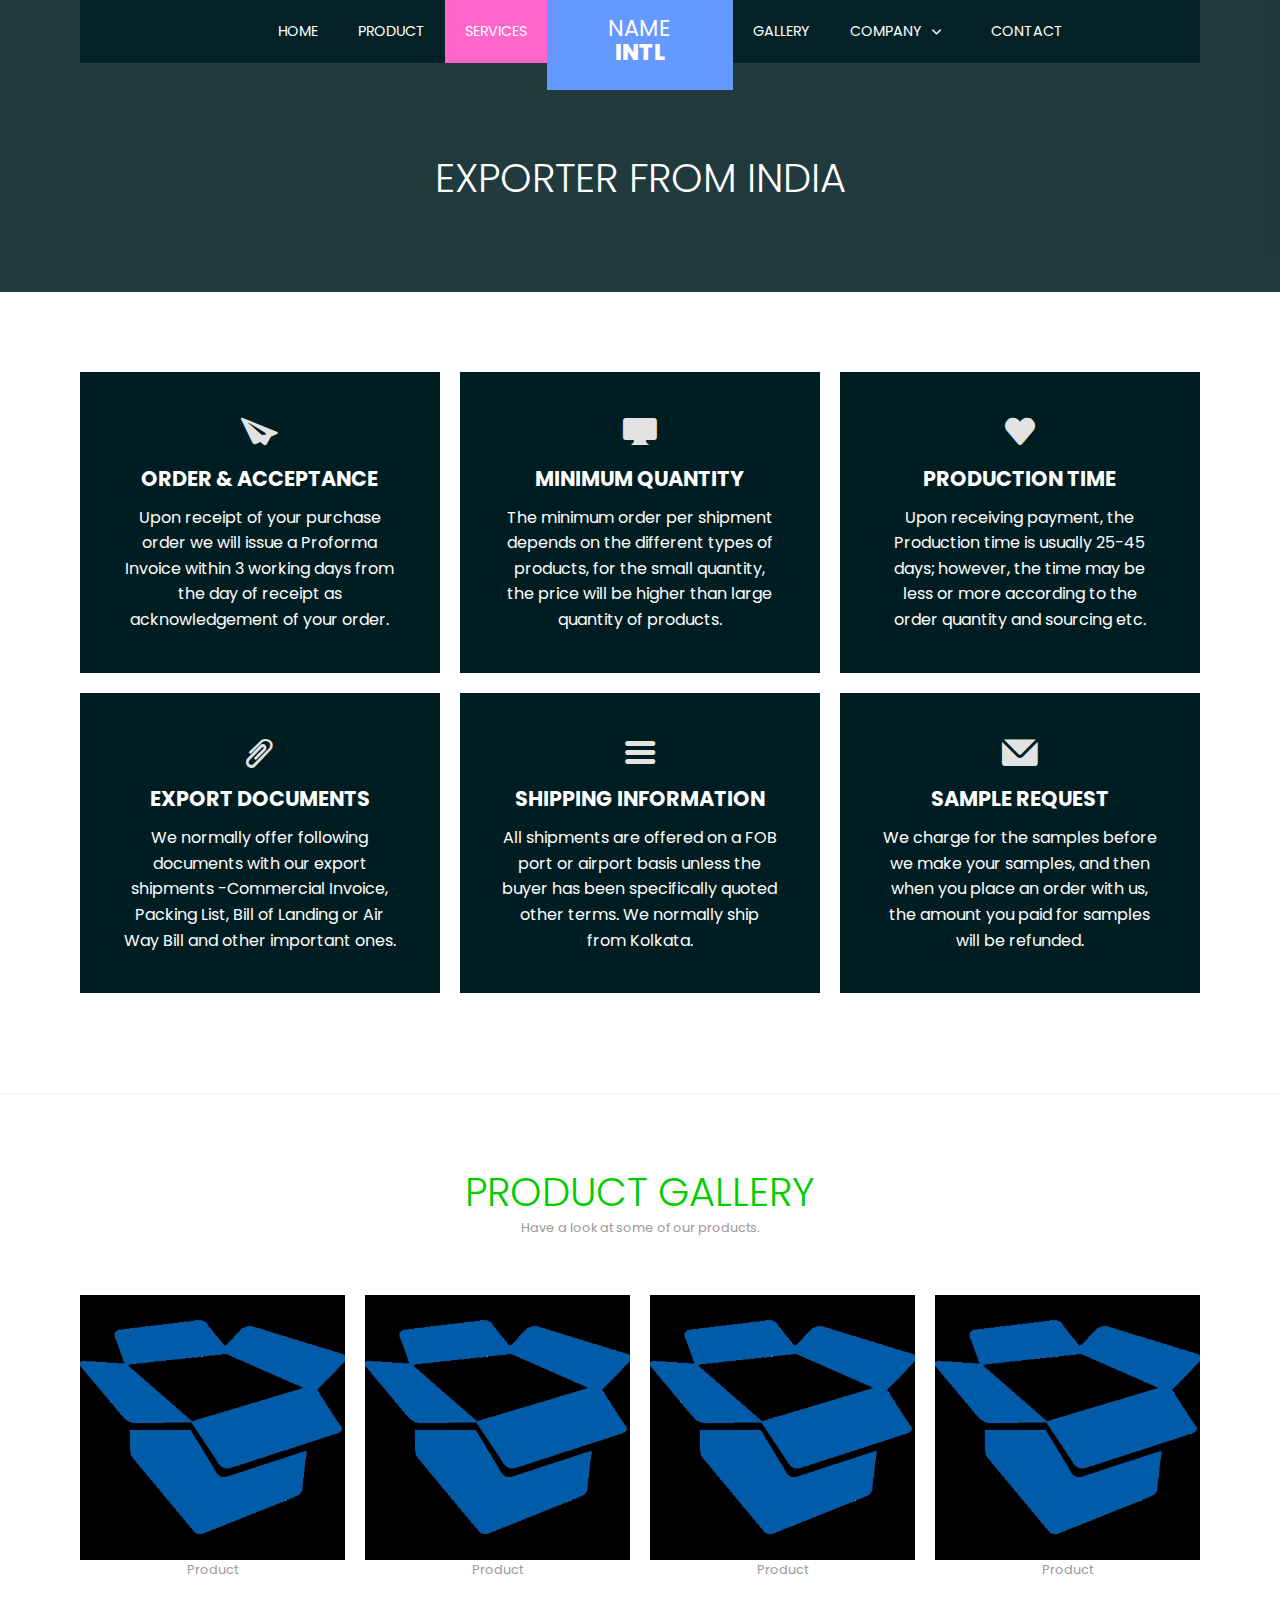
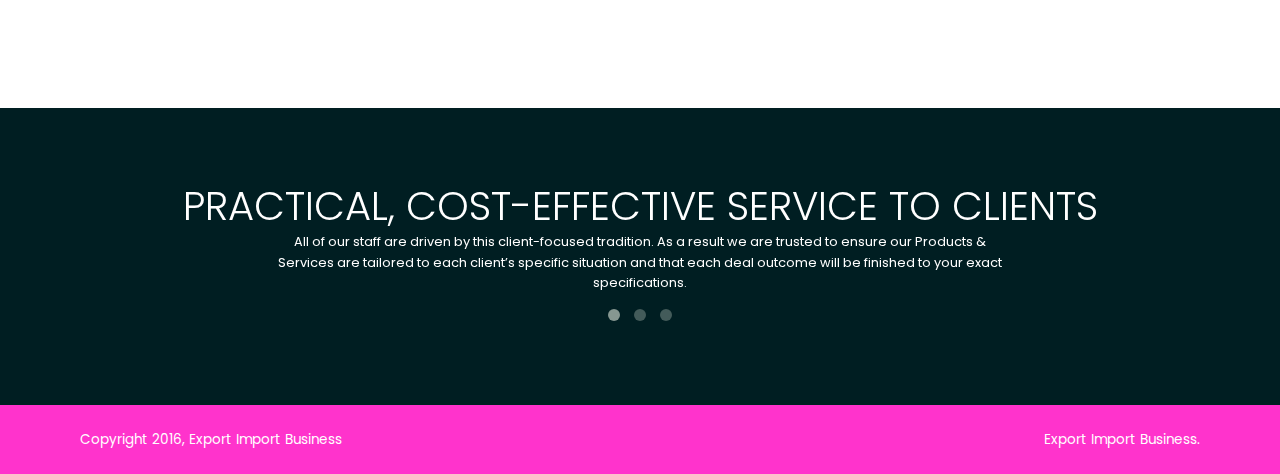
<file: services.html>
<!DOCTYPE html>
<html lang="en-US">
   <head>
      <meta charset="UTF-8">
      <meta name="viewport" content="width=device-width, initial-scale=1.0" />
      <title>Export Import Business</title>
      <link rel="stylesheet" href="css/components.css">
      <link rel="stylesheet" href="css/icons.css">
      <link rel="stylesheet" href="css/responsee.css">
      <link rel="stylesheet" href="owl-carousel/owl.carousel.css">
      <link rel="stylesheet" href="owl-carousel/owl.theme.css"> 
      <!-- CUSTOM STYLE -->
      <link rel="stylesheet" href="css/template-style.css"> 
      <link href='http://fonts.googleapis.com/css?family=Open+Sans:400,300,600,700,800&subset=latin,latin-ext' rel='stylesheet' type='text/css'>
      <script type="text/javascript" src="js/jquery-1.8.3.min.js"></script>
      <script type="text/javascript" src="js/jquery-ui.min.js"></script>
   </head>
   <body class="size-1140">
      <!-- TOP NAV WITH LOGO -->  
       <header>
         <nav>
            <div class="line">
               <div class="top-nav">              
                  <div class="logo hide-l">
                     <a href="index.html">NAME <br /><strong>Intl</strong></a>
                  </div>                  
                  <p class="nav-text">Menu</p>
                  <div class="top-nav s-12 l-5">
                     <ul class="right top-ul chevron">
                        <li><a href="index.html">Home</a>
                        </li>
                        <li><a href="product.html">Product</a>
                        </li>
                        <li><a href="services.html">Services</a>
                        </li>
                     </ul>
                  </div>
                  <ul class="s-12 l-2">
                     <li class="logo hide-s hide-m">
                        <a href="index.html">NAME <br /><strong>Intl</strong></a>
                     </li>
                  </ul>
                  <div class="top-nav s-12 l-5">
                     <ul class="top-ul chevron">
                        <li><a href="gallery.html">Gallery</a>
                        </li>
                        <li>
                           <a>Company</a>			    
                           <ul>
                              <li><a>Company 1</a>
                              </li>
                              <li><a>Company 2</a>
                              </li>
                              <li>
                                 <a>Company 3</a>				  
                                 <ul>
                                    <li><a>Company 3-1</a>
                                    </li>
                                    <li><a>Company 3-2</a>
                                    </li>
                                    <li><a>Company 3-3</a>
                                    </li>
                                 </ul>
                              </li>
                           </ul>
                        </li>
                        <li><a href="contact.html">Contact</a>
                        </li>
                     </ul> 
                  </div>
               </div>
            </div>
         </nav>
      </header>
      <section>
         <div id="head">
            <div class="line">
               <h1>Exporter from India</h1>
            </div>
         </div>
         <div id="content">
            <div class="line">
               <div class="margin">
                  <div class="s-12 m-6 l-4">
                     <div class="content-block margin-bottom">
                        <i class="icon-paperplane_ico icon2x"></i>
                        <h3><strong>Order &amp; Acceptance</strong></h3>
                        <p>Upon receipt of your purchase order we will issue a Proforma Invoice within 3 working days from the day of receipt as acknowledgement of your order. 
                        </p>
                    </div>
                  </div>
                  <div class="s-12 m-6 l-4">
                     <div class="content-block margin-bottom">
                        <i class="icon-display_screen icon2x"></i>
                        <h3><strong>Minimum Quantity</strong></h3>
                        <p>The minimum order per shipment depends on the different types of products, for the small quantity, the price will be higher than large quantity of products.
                        </p>
                     </div>
                  </div>
                  <div class="s-12 m-6 l-4">
                     <div class="content-block margin-bottom">
                        <i class="icon-heart icon2x"></i>
                        <h3><strong>Production Time</strong></h3>
                        <p>Upon receiving payment, the Production time is usually 25-45 days; however, the time may be less or more according to the order quantity and sourcing etc.
                        </p>
                     </div>
                  </div>
                  <div class="s-12 m-6 l-4">
                     <div class="content-block margin-bottom">
                        <i class="icon-attachment icon2x"></i>
                        <h3><strong>Export Documents</strong></h3>
                        <p>We normally offer following documents with our export shipments -Commercial Invoice, Packing List, Bill of Landing or Air Way Bill and other important ones.

                        </p>
                     </div>
                  </div>
                  <div class="s-12 m-6 l-4">
                     <div class="content-block margin-bottom">
                        <i class="icon-reorder icon2x"></i>
                        <h3><strong>Shipping Information</strong></h3>
                        <p>All shipments are offered on a FOB port or airport basis unless the buyer has been specifically quoted other terms. We normally ship from Kolkata.
                        </p>
                     </div>
                  </div>
                  <div class="s-12 m-6 l-4">
                     <div class="content-block margin-bottom">
                        <i class="icon-mail icon2x"></i>
                        <h3><strong>Sample Request</strong></h3>
                        <p> We charge for the samples before we make your samples, and then when you place an order with us, the amount you paid for samples will be refunded. 


                        </p>
                     </div>
                  </div>
               </div>
            </div>
         </div>
         <!-- GALLERY -->	
         <div id="third-block">
            <div class="line">
               <h2>PRODUCT GALLERY</h2>
               <p class="subtitile">Have a look at some of our products.</p>
               <div class="margin">
                  <div class="s-12 m-6 l-3">
                     <img src="img/first-small.jpg">      
                     <p class="subtitile">Product
                     </p>
                  </div>
                  <div class="s-12 m-6 l-3">
                     <img src="img/first-small.jpg">      
                     <p class="subtitile">Product
                     </p>
                  </div>
                  <div class="s-12 m-6 l-3">
                     <img src="img/first-small.jpg">      
                     <p class="subtitile">Product
                     </p>
                  </div>
                  <div class="s-12 m-6 l-3">
                     <img src="img/first-small.jpg">      
                     <p class="subtitile">Product
                     </p>
                  </div>
               </div>
           </div>
         </div>
         <div id="fourth-block">
            <div class="line">
               <div id="owl-demo2" class="owl-carousel owl-theme">
                  <div class="item">
                     <h2>Practical, cost-effective service to clients</h2>
                     <p class="s-12 m-12 l-8 center">All of our staff are driven by this client-focused tradition. As a result we are trusted to ensure our Products & Services are tailored to each client’s specific situation and that each deal outcome will be finished to your exact specifications.
                     </p>
                  </div>
                  <div class="item">
                     <h2>Solutions which make a real difference</h2>
                     <p class="s-12 m-12 l-8 center">Whether working with a small company, or undertaking a big deal with some big company, we never accept an assignment unless we believe we can make a positive, measurable difference, bringing immediate added value to your business.


                     </p>
                  </div>
                  <div class="item">
                     <h2>The right team for the job</h2>
                     <p class="s-12 m-12 l-8 center">We maintain a nucleus of business consistently able to deliver our core values and capabilities, complemented, when required, by specialist expertise from our extremely talented professional services department. That is what we are.

.
                     </p>
                  </div>
               </div>
            </div>
         </div>
      </section>
      <!-- FOOTER -->   
      <footer>
         <div class="line">
            <div class="s-12 l-6">
               <p>Copyright 2016, Export Import Business
               </p>
            </div>
            <div class="s-12 l-6">
               <p class="right">
                  <a class="right" href="#" title="Export Import Business">Export Import Business.</a>
               </p>
            </div>
         </div>
      </footer>
      <script type="text/javascript" src="js/responsee.js"></script> 
      <script type="text/javascript" src="owl-carousel/owl.carousel.js"></script>   
      <script type="text/javascript">
         jQuery(document).ready(function($) {  
           $("#owl-demo").owlCarousel({
           	slideSpeed : 300,
           	autoPlay : true,
           	navigation : false,
           	pagination : false,
           	singleItem:true
           });
           $("#owl-demo2").owlCarousel({
           	slideSpeed : 300,
           	autoPlay : true,
           	navigation : false,
           	pagination : true,
           	singleItem:true
           });
         });	
          
      </script> 
   </body>
</html>
</file>
<file: css/components.css>
/*
 * Components CSS - v4 - 2016-07-08
 * https://www.myresponsee.com
 * Copyright 2016, Vision Design - graphic zoo
 * Free to use under the MIT license.
*/
/* Tabs */
.tab-item {
  background: none repeat scroll 0 0 #fff;
  display: none;
  padding: 1.25rem 0;
}
.tab-item.tab-active {
  display: block;
}
.tab-content > .tab-label {
  display: none;
}
.tab-nav > .tab-label {
  float:left;
}
a.tab-label, a.tab-label:link, a.tab-label:visited, a.tab-label:hover {
  background: none repeat scroll 0 0 #262626;
  color: #fff;
  margin-right: 1px;
  padding: 0.625rem 1.25rem;
  transition: background 0.20s linear 0s;
  -o-transition: background 0.20s linear 0s;
  -ms-transition: background 0.20s linear 0s;
  -moz-transition: background 0.20s linear 0s;
  -webkit-transition: background 0.20s linear 0s;
}
a.tab-label:hover,a.tab-label.active-btn {
  background: none repeat scroll 0 0 #999;
}
.tab-label.active-btn {
  cursor: default;
}
.tab-content {
  text-align: left;
}
@media screen and (max-width:768px) {    
  .tab-nav > .tab-label {
    margin: 0.5px 0;
    width: 100%;
  }
}
/* Custom forms */
form.customform input, form.customform select, form.customform textarea, form.customform button {
 font-size:0.9rem;
 font-family:inherit;
 margin-bottom:1.25rem;
} 
form.customform input, form.customform select {height: 2.7rem;}
form.customform input, form.customform textarea, form.customform select { 
 background: none repeat scroll 0 0 #F5F5F5;
 transition: background 0.20s linear 0s;
 -o-transition: background 0.20s linear 0s;
 -ms-transition: background 0.20s linear 0s;
 -moz-transition: background 0.20s linear 0s;
 -webkit-transition: background 0.20s linear 0s;
}
form.customform input:hover, form.customform textarea:hover, form.customform select:hover, form.customform input:focus, form.customform textarea:focus, form.customform select:focus {background: none repeat scroll 0 0 #fff;}
form.customform input, form.customform textarea, form.customform select {
 background: none repeat scroll 0 0 #F5F5F5;
 border: 1px solid #E0E0E0;
 padding: 0.625rem;
 width: 100%;
}
form.customform input[type="file"] {
 border: 1px solid #E0E0E0;
 height: auto;
 max-height: 2.7rem;
 min-height: 2.7rem;
 padding: 0.4rem;
 width: 100%;
}
form.customform input[type="radio"], form.customform input[type="checkbox"] {
 margin-right: 0.625rem;
 width:auto;
 padding:0;
 height:auto;
}
form.customform option {padding: 0.625rem;}
form.customform select[multiple="multiple"] {height: auto;}
form.customform button {
 width: 100%;
 background: none repeat scroll 0 0 #152732;
 border: 0 none;
 color: #fff;
 height: 2.7rem;
 padding: 0.625rem;
 cursor:pointer;
 width: 100%;
 transition: background 0.20s linear 0s;
 -o-transition: background 0.20s linear 0s;
 -ms-transition: background 0.20s linear 0s;
 -moz-transition: background 0.20s linear 0s;
 -webkit-transition: background 0.20s linear 0s;
}
/* Tooltip */
a.tooltip-container,.tooltip-container {
  border-bottom:1px dotted;
  border-bottom-color: color;
  cursor: help;
  font-weight: 600;
}
a .tooltip-content,.tooltip-content {
  background: #152732 none repeat scroll 0 0;
  color: #fff!important;
  border-radius: 3px;
  display: none;
  font-size: 0.8rem;
  font-weight: normal;
  line-height: 1.3rem;
  margin-top: -1.25rem;
  max-width: 300px;
  padding: 0.625rem;
  position: absolute;
  z-index: 10;
}
.tooltip-content::after {
  border-left: 9px solid transparent;
  border-right: 9px solid transparent;
  border-top: 7px solid #152732;
  bottom: -5px;
  clear: both;
  content: "";
  height: 0;
  left: 50%;
  margin-left: -5px;
  position: absolute;
  width: 0;
}
a.tooltip-content.tooltip-bottom,.tooltip-content.tooltip-bottom {
  margin-top: 1.25rem;
}
.tooltip-content.tooltip-bottom::after {
  border-left: 9px solid transparent;
  border-right: 9px solid transparent;
  border-top: 0;
  border-bottom: 7px solid #152732;
  top: -5px;
}
/* Buttons */
.button,a.button,a.button:link,a.button:active,a.button:visited {
  background: #777 none repeat scroll 0 0;
  border: 0;
  color: #fff;
  cursor: pointer;
  display: inline-block;
  font-size: 0.85rem;
  padding: 0.825rem 1rem;
  text-align: center;
  transition: all 0.20s linear 0s;
  -o-transition: all 0.20s linear 0s;
  -ms-transition: all 0.20s linear 0s;
  -moz-transition: all 0.20s linear 0s;
  -webkit-transition: all 0.20s linear 0s;
}
.button.rounded-btn {
  border-radius: 4px;
}
.button.rounded-full-btn {
  border-radius: 100px;
}
.button:hover {box-shadow: 0 0 10px 100px rgba(255,255,255,0.15) inset;}
.button.secondary-btn,a.button.secondary-btn,a.button.secondary-btn:link,a.button.secondary-btn:active,a.button.secondary-btn:visited {
  background: #444 none repeat scroll 0 0;
}
.button.cancel-btn,a.button.cancel-btn,a.button.cancel-btn:link,a.button.cancel-btn:active,a.button.cancel-btn:visited {
  background: #dc003a none repeat scroll 0 0;
}
.button.submit-btn,a.button.submit-btn,a.button.submit-btn:link,a.button.submit-btn:active,a.button.submit-btn:visited {
  background: #b4bf04 none repeat scroll 0 0;
}
.button.reload-btn,a.button.reload-btn,a.button.reload-btn:link,a.button.reload-btn:active,a.button.reload-btn:visited {
  background: #ff9800 none repeat scroll 0 0;
}
.button.disabled-btn {
  cursor: not-allowed!important;
  opacity: 0.2;
}
.button i {
  background: rgba(0, 0, 0, 0.1) none repeat scroll 0 0;
  border-radius: 27px;
  color: #fff!important;
  display: inline-block;
  font-size: 0.8rem;
  height: 27px;
  line-height: 27px;
  margin-right: 5px;
  width: 27px;
  transition: all 0.20s linear 0s;
  -o-transition: all 0.20s linear 0s;
  -ms-transition: all 0.20s linear 0s;
  -moz-transition: all 0.20s linear 0s;
  -webkit-transition: all 0.20s linear 0s;
}
.button:hover > i {
  background: rgba(0, 0, 0, 0.06) none repeat scroll 0 0;
}
</file>
<file: css/icons.css>
/* Icon font - MFG labs */
@font-face {
  font-family: 'mfg';
    src: url('../font/mfglabsiconset-webfont.eot');
    src: url('../font/mfglabsiconset-webfont.svg#mfg_labs_iconsetregular') format('svg'),
   		   url('../font/mfglabsiconset-webfont.eot?#iefix') format('embedded-opentype'),
         url('../font/mfglabsiconset-webfont.woff') format('woff'),
         url('../font/mfglabsiconset-webfont.ttf') format('truetype');
    font-weight: normal;
    font-style: normal;
}

.icon-cloud,
.icon-at,
.icon-plus,
.icon-minus,
.icon-arrow_up,
.icon-arrow_down,
.icon-arrow_right,
.icon-arrow_left,
.icon-chevron_down,
.icon-chevron_up,
.icon-chevron_right,
.icon-chevron_left,
.icon-reorder,
.icon-list,
.icon-reorder_square,
.icon-reorder_square_line,
.icon-coverflow,
.icon-coverflow_line,
.icon-pause,
.icon-play,
.icon-step_forward,
.icon-step_backward,
.icon-fast_forward,
.icon-fast_backward,
.icon-cloud_upload,
.icon-cloud_download,
.icon-data_science,
.icon-data_science_black,
.icon-globe,
.icon-globe_black,
.icon-math_ico,
.icon-math,
.icon-math_black,
.icon-paperplane_ico,
.icon-paperplane,
.icon-paperplane_black,
.icon-color_balance,
.icon-star,
.icon-star_half,
.icon-star_empty,
.icon-star_half_empty,
.icon-reload,
.icon-heart,
.icon-heart_broken,
.icon-hashtag,
.icon-reply,
.icon-retweet,
.icon-signin,
.icon-signout,
.icon-download,
.icon-upload,
.icon-placepin,
.icon-display_screen,
.icon-tablet,
.icon-smartphone,
.icon-connected_object,
.icon-lock,
.icon-unlock,
.icon-camera,
.icon-isight,
.icon-video_camera,
.icon-random,
.icon-message,
.icon-discussion,
.icon-calendar,
.icon-ringbell,
.icon-movie,
.icon-mail,
.icon-pen,
.icon-settings,
.icon-measure,
.icon-vector,
.icon-vector_pen,
.icon-mute_on,
.icon-mute_off,
.icon-home,
.icon-sheet,
.icon-arrow_big_right,
.icon-arrow_big_left,
.icon-arrow_big_down,
.icon-arrow_big_up,
.icon-dribbble_circle,
.icon-dribbble,
.icon-facebook_circle,
.icon-facebook,
.icon-git_circle_alt,
.icon-git_circle,
.icon-git,
.icon-octopus,
.icon-twitter_circle,
.icon-twitter,
.icon-google_plus_circle,
.icon-google_plus,
.icon-linked_in_circle,
.icon-linked_in,
.icon-instagram,
.icon-instagram_circle,
.icon-mfg_icon,
.icon-xing,
.icon-xing_circle,
.icon-mfg_icon_circle,
.icon-user,
.icon-user_male,
.icon-user_female,
.icon-users,
.icon-file_open,
.icon-file_close,
.icon-file_alt,
.icon-file_close_alt,
.icon-attachment,
.icon-check,
.icon-cross_mark,
.icon-cancel_circle,
.icon-check_circle,
.icon-magnifying,
.icon-inbox,
.icon-clock,
.icon-stopwatch,
.icon-hourglass,
.icon-trophy,
.icon-unlock_alt,
.icon-lock_alt,
.icon-arrow_doubled_right,
.icon-arrow_doubled_left,
.icon-arrow_doubled_down,
.icon-arrow_doubled_up,
.icon-link,
.icon-warning,
.icon-warning_alt,
.icon-magnifying_plus,
.icon-magnifying_minus,
.icon-white_question,
.icon-black_question,
.icon-stop,
.icon-share,
.icon-eye,
.icon-trash_can,
.icon-hard_drive,
.icon-information_black,
.icon-information_white,
.icon-printer,
.icon-letter,
.icon-soundcloud,
.icon-soundcloud_circle,
.icon-anchor,
.icon-female_sign,
.icon-male_sign,
.icon-joystick,
.icon-high_voltage,
.icon-fire,
.icon-newspaper,
.icon-chart,
.icon-spread,
.icon-spinner_1,
.icon-spinner_2,
.icon-chart_alt,
.icon-label,
.icon-brush,
.icon-refresh,
.icon-node,
.icon-node_2,
.icon-node_3,
.icon-link_2_nodes,
.icon-link_3_nodes,
.icon-link_loop_nodes,
.icon-node_size,
.icon-node_color,
.icon-layout_directed,
.icon-layout_radial,
.icon-layout_hierarchical,
.icon-node_link_direction,
.icon-node_link_short_path,
.icon-node_cluster,
.icon-display_graph,
.icon-node_link_weight,
.icon-more_node_links,
.icon-node_shape,
.icon-node_icon,
.icon-node_text,
.icon-node_link_text,
.icon-node_link_color,
.icon-node_link_shape,
.icon-credit_card,
.icon-disconnect,
.icon-graph,
.icon-new_user {
  font-family: 'mfg';
  font-style: normal;
  font-variant: normal;
  font-weight: normal;
  color:#e3e3e3;
  speak: none; 
  text-transform: none;
  /* Better Font Rendering =========== */
  -webkit-font-smoothing: antialiased;
  -moz-osx-font-smoothing: grayscale;
}
.icon2x {font-size: 2rem;}
.icon3x {font-size: 3rem;}

.icon-cloud:before { content: "\2601"; }
.icon-at:before { content: "\0040"; }
.icon-plus:before { content: "\002B"; }
.icon-minus:before { content: "\2212"; }
.icon-arrow_up:before { content: "\2191"; }
.icon-arrow_down:before { content: "\2193"; }
.icon-arrow_right:before { content: "\2192"; }
.icon-arrow_left:before { content: "\2190"; }
.icon-chevron_down:before { content: "\f004"; }
.icon-chevron_up:before { content: "\f005"; }
.icon-chevron_right:before { content: "\f006"; }
.icon-chevron_left:before { content: "\f007"; }
.icon-reorder:before { content: "\f008"; }
.icon-list:before { content: "\f009"; }
.icon-reorder_square:before { content: "\f00a"; }
.icon-reorder_square_line:before { content: "\f00b"; }
.icon-coverflow:before { content: "\f00c"; }
.icon-coverflow_line:before { content: "\f00d"; }
.icon-pause:before { content: "\f00e"; }
.icon-play:before { content: "\f00f"; }
.icon-step_forward:before { content: "\f010"; }
.icon-step_backward:before { content: "\f011"; }
.icon-fast_forward:before { content: "\f012"; }
.icon-fast_backward:before { content: "\f013"; }
.icon-cloud_upload:before { content: "\f014"; }
.icon-cloud_download:before { content: "\f015"; }
.icon-data_science:before { content: "\f016"; }
.icon-data_science_black:before { content: "\f017"; }
.icon-globe:before { content: "\f018"; }
.icon-globe_black:before { content: "\f019"; }
.icon-math_ico:before { content: "\f01a"; }
.icon-math:before { content: "\f01b"; }
.icon-math_black:before { content: "\f01c"; }
.icon-paperplane_ico:before { content: "\f01d"; }
.icon-paperplane:before { content: "\f01e"; }
.icon-paperplane_black:before { content: "\f01f"; }
.icon-color_balance:before { content: "\f020"; }
.icon-star:before { content: "\2605"; }
.icon-star_half:before { content: "\f022"; }
.icon-star_empty:before { content: "\2606"; }
.icon-star_half_empty:before { content: "\f024"; }
.icon-reload:before { content: "\f025"; }
.icon-heart:before { content: "\2665"; }
.icon-heart_broken:before { content: "\f028"; }
.icon-hashtag:before { content: "\f029"; }
.icon-reply:before { content: "\f02a"; }
.icon-retweet:before { content: "\f02b"; }
.icon-signin:before { content: "\f02c"; }
.icon-signout:before { content: "\f02d"; }
.icon-download:before { content: "\f02e"; }
.icon-upload:before { content: "\f02f"; }
.icon-placepin:before { content: "\f031"; }
.icon-display_screen:before { content: "\f032"; }
.icon-tablet:before { content: "\f033"; }
.icon-smartphone:before { content: "\f034"; }
.icon-connected_object:before { content: "\f035"; }
.icon-lock:before { content: "\F512"; }
.icon-unlock:before { content: "\F513"; }
.icon-camera:before { content: "\F4F7"; }
.icon-isight:before { content: "\f039"; }
.icon-video_camera:before { content: "\f03a"; }
.icon-random:before { content: "\f03b"; }
.icon-message:before { content: "\F4AC"; }
.icon-discussion:before { content: "\f03d"; }
.icon-calendar:before { content: "\F4C5"; }
.icon-ringbell:before { content: "\f03f"; }
.icon-movie:before { content: "\f040"; }
.icon-mail:before { content: "\2709"; }
.icon-pen:before { content: "\270F"; }
.icon-settings:before { content: "\9881"; }
.icon-measure:before { content: "\f044"; }
.icon-vector:before { content: "\f045"; }
.icon-vector_pen:before { content: "\2712"; }
.icon-mute_on:before { content: "\f047"; }
.icon-mute_off:before { content: "\f048"; }
.icon-home:before { content: "\2302"; }
.icon-sheet:before { content: "\f04a"; }
.icon-arrow_big_right:before { content: "\21C9"; }
.icon-arrow_big_left:before { content: "\21C7"; }
.icon-arrow_big_down:before { content: "\21CA"; }
.icon-arrow_big_up:before { content: "\21C8"; }
.icon-dribbble_circle:before { content: "\f04f"; }
.icon-dribbble:before { content: "\f050"; }
.icon-facebook_circle:before { content: "\f051"; }
.icon-facebook:before { content: "\f052"; }
.icon-git_circle_alt:before { content: "\f053"; }
.icon-git_circle:before { content: "\f054"; }
.icon-git:before { content: "\f055"; }
.icon-octopus:before { content: "\f056"; }
.icon-twitter_circle:before { content: "\f057"; }
.icon-twitter:before { content: "\f058"; }
.icon-google_plus_circle:before { content: "\f059"; }
.icon-google_plus:before { content: "\f05a"; }
.icon-linked_in_circle:before { content: "\f05b"; }
.icon-linked_in:before { content: "\f05c"; }
.icon-instagram:before { content: "\f05d"; }
.icon-instagram_circle:before { content: "\f05e"; }
.icon-mfg_icon:before { content: "\f05f"; }
.icon-xing:before { content: "\F532"; }
.icon-xing_circle:before { content: "\F533"; }
.icon-mfg_icon_circle:before { content: "\f060"; }
.icon-user:before { content: "\f061"; }
.icon-user_male:before { content: "\f062"; }
.icon-user_female:before { content: "\f063"; }
.icon-users:before { content: "\f064"; }
.icon-file_open:before { content: "\F4C2"; }
.icon-file_close:before { content: "\f067"; }
.icon-file_alt:before { content: "\f068"; }
.icon-file_close_alt:before { content: "\f069"; }
.icon-attachment:before { content: "\f06a"; }
.icon-check:before { content: "\2713"; }
.icon-cross_mark:before { content: "\274C"; }
.icon-cancel_circle:before { content: "\F06E"; }
.icon-check_circle:before { content: "\f06d"; }
.icon-magnifying:before { content: "\F50D"; }
.icon-inbox:before { content: "\f070"; }
.icon-clock:before { content: "\23F2"; }
.icon-stopwatch:before { content: "\23F1"; }
.icon-hourglass:before { content: "\231B"; }
.icon-trophy:before { content: "\f074"; }
.icon-unlock_alt:before { content: "\F075"; }
.icon-lock_alt:before { content: "\F510"; }
.icon-arrow_doubled_right:before { content: "\21D2"; }
.icon-arrow_doubled_left:before { content: "\21D0"; }
.icon-arrow_doubled_down:before { content: "\21D3"; }
.icon-arrow_doubled_up:before { content: "\21D1"; }
.icon-link:before { content: "\f07B"; }
.icon-warning:before { content: "\2757"; }
.icon-warning_alt:before { content: "\2755"; }
.icon-magnifying_plus:before { content: "\f07E"; }
.icon-magnifying_minus:before { content: "\f07F"; }
.icon-white_question:before { content: "\2754"; }
.icon-black_question:before { content: "\2753"; }
.icon-stop:before { content: "\f080"; }
.icon-share:before { content: "\f081"; }
.icon-eye:before { content: "\f082"; }
.icon-trash_can:before { content: "\f083"; }
.icon-hard_drive:before { content: "\f084"; }
.icon-information_black:before { content: "\f085"; }
.icon-information_white:before { content: "\f086"; }
.icon-printer:before { content: "\f087"; }
.icon-letter:before { content: "\f088"; }
.icon-soundcloud:before { content: "\f089"; }
.icon-soundcloud_circle:before { content: "\f08A"; }
.icon-anchor:before { content: "\2693"; }
.icon-female_sign:before { content: "\2640"; }
.icon-male_sign:before { content: "\2642"; }
.icon-joystick:before { content: "\F514"; }
.icon-high_voltage:before { content: "\26A1"; }
.icon-fire:before { content: "\F525"; }
.icon-newspaper:before { content: "\F4F0"; }
.icon-chart:before { content: "\F526"; }
.icon-spread:before { content: "\F527"; }
.icon-spinner_1:before { content: "\F528"; }
.icon-spinner_2:before { content: "\F529"; }
.icon-chart_alt:before { content: "\F530"; }
.icon-label:before { content: "\F531"; }
.icon-brush:before { content: "\E000"; }
.icon-refresh:before { content: "\E001"; }
.icon-node:before { content: "\E002"; }
.icon-node_2:before { content: "\E003"; }
.icon-node_3:before { content: "\E004"; }
.icon-link_2_nodes:before { content: "\E005"; }
.icon-link_3_nodes:before { content: "\E006"; }
.icon-link_loop_nodes:before { content: "\E007"; }
.icon-node_size:before { content: "\E008"; }
.icon-node_color:before { content: "\E009"; }
.icon-layout_directed:before { content: "\E010"; }
.icon-layout_radial:before { content: "\E011"; }
.icon-layout_hierarchical:before { content: "\E012"; }
.icon-node_link_direction:before { content: "\E013"; }
.icon-node_link_short_path:before { content: "\E014"; }
.icon-node_cluster:before { content: "\E015"; }
.icon-display_graph:before { content: "\E016"; }
.icon-node_link_weight:before { content: "\E017"; }
.icon-more_node_links:before { content: "\E018"; }
.icon-node_shape:before { content: "\E00A"; }
.icon-node_icon:before { content: "\E00B"; }
.icon-node_text:before { content: "\E00C"; }
.icon-node_link_text:before { content: "\E00D"; }
.icon-node_link_color:before { content: "\E00E"; }
.icon-node_link_shape:before { content: "\E00F"; }
.icon-credit_card:before { content: "\F4B3"; }
.icon-disconnect:before { content: "\F534"; }
.icon-graph:before { content: "\F535"; }
.icon-new_user:before { content: "\F536"; }


/* Icon font - Simple Line Icons */
@font-face {
  font-family: 'sli';
  src: url('../font/Simple-Line-Icons.eot?v=2.2.2');
  src: url('../font/Simple-Line-Icons.eot?v=2.2.2#iefix') format('embedded-opentype'), url('../font/Simple-Line-Icons.ttf?v=2.2.2') format('truetype'), url('../font/Simple-Line-Icons.woff2?v=2.2.2') format('woff2'), url('../font/Simple-Line-Icons.woff?v=2.2.2') format('woff'), url('../font/Simple-Line-Icons.svg?v=2.2.2#simple-line-icons') format('svg');
  font-weight: normal;
  font-style: normal;
}

.icon-sli-user,
.icon-sli-people,
.icon-sli-user-female,
.icon-sli-user-follow,
.icon-sli-user-following,
.icon-sli-user-unfollow,
.icon-sli-login,
.icon-sli-logout,
.icon-sli-emotsmile,
.icon-sli-phone,
.icon-sli-call-end,
.icon-sli-call-in,
.icon-sli-call-out,
.icon-sli-map,
.icon-sli-location-pin,
.icon-sli-direction,
.icon-sli-directions,
.icon-sli-compass,
.icon-sli-layers,
.icon-sli-menu,
.icon-sli-list,
.icon-sli-options-vertical,
.icon-sli-options,
.icon-sli-arrow-down,
.icon-sli-arrow-left,
.icon-sli-arrow-right,
.icon-sli-arrow-up,
.icon-sli-arrow-up-circle,
.icon-sli-arrow-left-circle,
.icon-sli-arrow-right-circle,
.icon-sli-arrow-down-circle,
.icon-sli-check,
.icon-sli-clock,
.icon-sli-plus,
.icon-sli-minus,
.icon-sli-close,
.icon-sli-organization,
.icon-sli-trophy,
.icon-sli-screen-smartphone,
.icon-sli-screen-desktop,
.icon-sli-plane,
.icon-sli-notebook,
.icon-sli-mustache,
.icon-sli-mouse,
.icon-sli-magnet,
.icon-sli-energy,
.icon-sli-disc,
.icon-sli-cursor,
.icon-sli-cursor-move,
.icon-sli-crop,
.icon-sli-chemistry,
.icon-sli-speedometer,
.icon-sli-shield,
.icon-sli-screen-tablet,
.icon-sli-magic-wand,
.icon-sli-hourglass,
.icon-sli-graduation,
.icon-sli-ghost,
.icon-sli-game-controller,
.icon-sli-fire,
.icon-sli-eyeglass,
.icon-sli-envelope-open,
.icon-sli-envelope-letter,
.icon-sli-bell,
.icon-sli-badge,
.icon-sli-anchor,
.icon-sli-wallet,
.icon-sli-vector,
.icon-sli-speech,
.icon-sli-puzzle,
.icon-sli-printer,
.icon-sli-present,
.icon-sli-playlist,
.icon-sli-pin,
.icon-sli-picture,
.icon-sli-handbag,
.icon-sli-globe-alt,
.icon-sli-globe,
.icon-sli-folder-alt,
.icon-sli-folder,
.icon-sli-film,
.icon-sli-feed,
.icon-sli-drop,
.icon-sli-drawer,
.icon-sli-docs,
.icon-sli-doc,
.icon-sli-diamond,
.icon-sli-cup,
.icon-sli-calculator,
.icon-sli-bubbles,
.icon-sli-briefcase,
.icon-sli-book-open,
.icon-sli-basket-loaded,
.icon-sli-basket,
.icon-sli-bag,
.icon-sli-action-undo,
.icon-sli-action-redo,
.icon-sli-wrench,
.icon-sli-umbrella,
.icon-sli-trash,
.icon-sli-tag,
.icon-sli-support,
.icon-sli-frame,
.icon-sli-size-fullscreen,
.icon-sli-size-actual,
.icon-sli-shuffle,
.icon-sli-share-alt,
.icon-sli-share,
.icon-sli-rocket,
.icon-sli-question,
.icon-sli-pie-chart,
.icon-sli-pencil,
.icon-sli-note,
.icon-sli-loop,
.icon-sli-home,
.icon-sli-grid,
.icon-sli-graph,
.icon-sli-microphone,
.icon-sli-music-tone-alt,
.icon-sli-music-tone,
.icon-sli-earphones-alt,
.icon-sli-earphones,
.icon-sli-equalizer,
.icon-sli-like,
.icon-sli-dislike,
.icon-sli-control-start,
.icon-sli-control-rewind,
.icon-sli-control-play,
.icon-sli-control-pause,
.icon-sli-control-forward,
.icon-sli-control-end,
.icon-sli-volume-1,
.icon-sli-volume-2,
.icon-sli-volume-off,
.icon-sli-calendar,
.icon-sli-bulb,
.icon-sli-chart,
.icon-sli-ban,
.icon-sli-bubble,
.icon-sli-camrecorder,
.icon-sli-camera,
.icon-sli-cloud-download,
.icon-sli-cloud-upload,
.icon-sli-envelope,
.icon-sli-eye,
.icon-sli-flag,
.icon-sli-heart,
.icon-sli-info,
.icon-sli-key,
.icon-sli-link,
.icon-sli-lock,
.icon-sli-lock-open,
.icon-sli-magnifier,
.icon-sli-magnifier-add,
.icon-sli-magnifier-remove,
.icon-sli-paper-clip,
.icon-sli-paper-plane,
.icon-sli-power,
.icon-sli-refresh,
.icon-sli-reload,
.icon-sli-settings,
.icon-sli-star,
.icon-sli-symbol-female,
.icon-sli-symbol-male,
.icon-sli-target,
.icon-sli-credit-card,
.icon-sli-paypal,
.icon-sli-social-tumblr,
.icon-sli-social-twitter,
.icon-sli-social-facebook,
.icon-sli-social-instagram,
.icon-sli-social-linkedin,
.icon-sli-social-pinterest,
.icon-sli-social-github,
.icon-sli-social-google,
.icon-sli-social-reddit,
.icon-sli-social-skype,
.icon-sli-social-dribbble,
.icon-sli-social-behance,
.icon-sli-social-foursqare,
.icon-sli-social-soundcloud,
.icon-sli-social-spotify,
.icon-sli-social-stumbleupon,
.icon-sli-social-youtube,
.icon-sli-social-dropbox {
  font-family: 'sli';
  font-style: normal;  
  font-variant: normal;
  font-weight: normal;
  color:#e3e3e3;
  speak: none;
  text-transform: none;
  /* Better Font Rendering =========== */
  -webkit-font-smoothing: antialiased;
  -moz-osx-font-smoothing: grayscale;
}
.icon-sli-user:before { content: "\e005"; }
.icon-sli-people:before { content: "\e001"; }
.icon-sli-user-female:before { content: "\e000"; }
.icon-sli-user-follow:before { content: "\e002"; }
.icon-sli-user-following:before { content: "\e003"; }
.icon-sli-user-unfollow:before { content: "\e004"; }
.icon-sli-login:before { content: "\e066"; }
.icon-sli-logout:before { content: "\e065"; }
.icon-sli-emotsmile:before { content: "\e021"; }
.icon-sli-phone:before { content: "\e600"; }
.icon-sli-call-end:before { content: "\e048"; }
.icon-sli-call-in:before { content: "\e047"; }
.icon-sli-call-out:before { content: "\e046"; }
.icon-sli-map:before { content: "\e033"; }
.icon-sli-location-pin:before { content: "\e096"; }
.icon-sli-direction:before { content: "\e042"; }
.icon-sli-directions:before { content: "\e041"; }
.icon-sli-compass:before { content: "\e045"; }
.icon-sli-layers:before { content: "\e034"; }
.icon-sli-menu:before { content: "\e601"; }
.icon-sli-list:before { content: "\e067"; }
.icon-sli-options-vertical:before { content: "\e602"; }
.icon-sli-options:before { content: "\e603"; }
.icon-sli-arrow-down:before { content: "\e604"; }
.icon-sli-arrow-left:before { content: "\e605"; }
.icon-sli-arrow-right:before { content: "\e606"; }
.icon-sli-arrow-up:before { content: "\e607"; }
.icon-sli-arrow-up-circle:before { content: "\e078"; }
.icon-sli-arrow-left-circle:before { content: "\e07a"; }
.icon-sli-arrow-right-circle:before { content: "\e079"; }
.icon-sli-arrow-down-circle:before { content: "\e07b"; }
.icon-sli-check:before { content: "\e080"; }
.icon-sli-clock:before { content: "\e081"; }
.icon-sli-plus:before { content: "\e095"; }
.icon-sli-minus:before { content: "\e615"; }
.icon-sli-close:before { content: "\e082"; }
.icon-sli-organization:before { content: "\e616"; }

.icon-sli-trophy:before { content: "\e006"; }
.icon-sli-screen-smartphone:before { content: "\e010"; }
.icon-sli-screen-desktop:before { content: "\e011"; }
.icon-sli-plane:before { content: "\e012"; }
.icon-sli-notebook:before { content: "\e013"; }
.icon-sli-mustache:before { content: "\e014"; }
.icon-sli-mouse:before { content: "\e015"; }
.icon-sli-magnet:before { content: "\e016"; }
.icon-sli-energy:before { content: "\e020"; }
.icon-sli-disc:before { content: "\e022"; }
.icon-sli-cursor:before { content: "\e06e"; }
.icon-sli-cursor-move:before { content: "\e023"; }
.icon-sli-crop:before { content: "\e024"; }
.icon-sli-chemistry:before { content: "\e026"; }
.icon-sli-speedometer:before { content: "\e007"; }
.icon-sli-shield:before { content: "\e00e"; }
.icon-sli-screen-tablet:before { content: "\e00f"; }
.icon-sli-magic-wand:before { content: "\e017"; }
.icon-sli-hourglass:before { content: "\e018"; }
.icon-sli-graduation:before { content: "\e019"; }
.icon-sli-ghost:before { content: "\e01a"; }
.icon-sli-game-controller:before { content: "\e01b"; }
.icon-sli-fire:before { content: "\e01c"; }
.icon-sli-eyeglass:before { content: "\e01d"; }
.icon-sli-envelope-open:before { content: "\e01e"; }
.icon-sli-envelope-letter:before { content: "\e01f"; }
.icon-sli-bell:before { content: "\e027"; }
.icon-sli-badge:before { content: "\e028"; }
.icon-sli-anchor:before { content: "\e029"; }
.icon-sli-wallet:before { content: "\e02a"; }
.icon-sli-vector:before { content: "\e02b"; }
.icon-sli-speech:before { content: "\e02c"; }
.icon-sli-puzzle:before { content: "\e02d"; }
.icon-sli-printer:before { content: "\e02e"; }
.icon-sli-present:before { content: "\e02f"; }
.icon-sli-playlist:before { content: "\e030"; }
.icon-sli-pin:before { content: "\e031"; }
.icon-sli-picture:before { content: "\e032"; }
.icon-sli-handbag:before { content: "\e035"; }
.icon-sli-globe-alt:before { content: "\e036"; }
.icon-sli-globe:before { content: "\e037"; }
.icon-sli-folder-alt:before { content: "\e039"; }
.icon-sli-folder:before { content: "\e089"; }
.icon-sli-film:before { content: "\e03a"; }
.icon-sli-feed:before { content: "\e03b"; }
.icon-sli-drop:before { content: "\e03e"; }
.icon-sli-drawer:before { content: "\e03f"; }
.icon-sli-docs:before { content: "\e040"; }
.icon-sli-doc:before { content: "\e085"; }
.icon-sli-diamond:before { content: "\e043"; }
.icon-sli-cup:before { content: "\e044"; }
.icon-sli-calculator:before { content: "\e049"; }
.icon-sli-bubbles:before { content: "\e04a"; }
.icon-sli-briefcase:before { content: "\e04b"; }
.icon-sli-book-open:before { content: "\e04c"; }
.icon-sli-basket-loaded:before { content: "\e04d"; }
.icon-sli-basket:before { content: "\e04e"; }
.icon-sli-bag:before { content: "\e04f"; }
.icon-sli-action-undo:before { content: "\e050"; }
.icon-sli-action-redo:before { content: "\e051"; }
.icon-sli-wrench:before { content: "\e052"; }
.icon-sli-umbrella:before { content: "\e053"; }
.icon-sli-trash:before { content: "\e054"; }
.icon-sli-tag:before { content: "\e055"; }
.icon-sli-support:before { content: "\e056"; }
.icon-sli-frame:before { content: "\e038"; }
.icon-sli-size-fullscreen:before { content: "\e057"; }
.icon-sli-size-actual:before { content: "\e058"; }
.icon-sli-shuffle:before { content: "\e059"; }
.icon-sli-share-alt:before { content: "\e05a"; }
.icon-sli-share:before { content: "\e05b"; }
.icon-sli-rocket:before { content: "\e05c"; }
.icon-sli-question:before { content: "\e05d"; }
.icon-sli-pie-chart:before { content: "\e05e"; }
.icon-sli-pencil:before { content: "\e05f"; }
.icon-sli-note:before { content: "\e060"; }
.icon-sli-loop:before { content: "\e064"; }
.icon-sli-home:before { content: "\e069"; }
.icon-sli-grid:before { content: "\e06a"; }
.icon-sli-graph:before { content: "\e06b"; }
.icon-sli-microphone:before { content: "\e063"; }
.icon-sli-music-tone-alt:before { content: "\e061"; }
.icon-sli-music-tone:before { content: "\e062"; }
.icon-sli-earphones-alt:before { content: "\e03c"; }
.icon-sli-earphones:before { content: "\e03d"; }
.icon-sli-equalizer:before { content: "\e06c"; }
.icon-sli-like:before { content: "\e068"; }
.icon-sli-dislike:before { content: "\e06d"; }
.icon-sli-control-start:before { content: "\e06f"; }
.icon-sli-control-rewind:before { content: "\e070"; }
.icon-sli-control-play:before { content: "\e071"; }
.icon-sli-control-pause:before { content: "\e072"; }
.icon-sli-control-forward:before { content: "\e073"; }
.icon-sli-control-end:before { content: "\e074"; }
.icon-sli-volume-1:before { content: "\e09f"; }
.icon-sli-volume-2:before { content: "\e0a0"; }
.icon-sli-volume-off:before { content: "\e0a1"; }
.icon-sli-calendar:before { content: "\e075"; }
.icon-sli-bulb:before { content: "\e076"; }
.icon-sli-chart:before { content: "\e077"; }
.icon-sli-ban:before { content: "\e07c"; }
.icon-sli-bubble:before { content: "\e07d"; }
.icon-sli-camrecorder:before { content: "\e07e"; }
.icon-sli-camera:before { content: "\e07f"; }
.icon-sli-cloud-download:before { content: "\e083"; }
.icon-sli-cloud-upload:before { content: "\e084"; }
.icon-sli-envelope:before { content: "\e086"; }
.icon-sli-eye:before { content: "\e087"; }
.icon-sli-flag:before { content: "\e088"; }
.icon-sli-heart:before { content: "\e08a"; }
.icon-sli-info:before { content: "\e08b"; }
.icon-sli-key:before { content: "\e08c"; }
.icon-sli-link:before { content: "\e08d"; }
.icon-sli-lock:before { content: "\e08e"; }
.icon-sli-lock-open:before { content: "\e08f"; }
.icon-sli-magnifier:before { content: "\e090"; }
.icon-sli-magnifier-add:before { content: "\e091"; }
.icon-sli-magnifier-remove:before { content: "\e092"; }
.icon-sli-paper-clip:before { content: "\e093"; }
.icon-sli-paper-plane:before { content: "\e094"; }
.icon-sli-power:before { content: "\e097"; }
.icon-sli-refresh:before { content: "\e098"; }
.icon-sli-reload:before { content: "\e099"; }
.icon-sli-settings:before { content: "\e09a"; }
.icon-sli-star:before { content: "\e09b"; }
.icon-sli-symbol-female:before { content: "\e09c"; }
.icon-sli-symbol-male:before { content: "\e09d"; }
.icon-sli-target:before { content: "\e09e"; }
.icon-sli-credit-card:before { content: "\e025"; }
.icon-sli-paypal:before { content: "\e608"; }
.icon-sli-social-tumblr:before { content: "\e00a"; }
.icon-sli-social-twitter:before { content: "\e009"; }
.icon-sli-social-facebook:before { content: "\e00b"; }
.icon-sli-social-instagram:before { content: "\e609"; }
.icon-sli-social-linkedin:before { content: "\e60a"; }
.icon-sli-social-pinterest:before { content: "\e60b"; }
.icon-sli-social-github:before { content: "\e60c"; }
.icon-sli-social-google:before { content: "\e60d"; }
.icon-sli-social-reddit:before { content: "\e60e"; }
.icon-sli-social-skype:before { content: "\e60f"; }
.icon-sli-social-dribbble:before { content: "\e00d"; }
.icon-sli-social-behance:before { content: "\e610"; }
.icon-sli-social-foursqare:before { content: "\e611"; }
.icon-sli-social-soundcloud:before { content: "\e612"; }
.icon-sli-social-spotify:before { content: "\e613"; }
.icon-sli-social-stumbleupon:before { content: "\e614"; }
.icon-sli-social-youtube:before { content: "\e008"; }
.icon-sli-social-dropbox:before { content: "\e00c"; }
</file>
<file: css/responsee.css>
/*
 * Responsee CSS - v4 - 2016-07-08
 * https://www.myresponsee.com
 * Copyright 2016, Vision Design - graphic zoo
 * Free to use under the MIT license.
*/
* {  
  -webkit-box-sizing:border-box;
  -moz-box-sizing:border-box;
  box-sizing:border-box;
  margin:0;	
}
body {
  background:none repeat scroll 0 0 #d3d3d3;
  font-size:16px;
  font-family:"Open Sans",Arial,sans-serif;
  color:#444;
}
h1,h2,h3,h4,h5,h6 {
  color:#00CC00;
  font-weight: normal;
  line-height: 1.3;
  margin:0.5rem 0;  
}
h1 {font-size:2.7rem;}
h2 {font-size:2.2rem;}  
h3 {font-size:1.8rem;}  
h4 {font-size:1.4rem;}  
h5 {font-size:1.1rem;}  
h6 {font-size:0.9rem;}    
a, a:link, a:visited, a:hover, a:active {
  text-decoration:none;
  color:#9BB800;
  transition:color 0.20s linear 0s;
  -o-transition:color 0.20s linear 0s;
  -ms-transition:color 0.20s linear 0s;
  -moz-transition:color 0.20s linear 0s;
  -webkit-transition:color 0.20s linear 0s;
}  
a:hover {color:#B6C900;}
p,li,dl,blockquote,table,kbd {
  font-size: 0.85rem;
  line-height: 1.6;
}
b,strong {font-weight:700;}
.text-center {text-align:center!important;}
.text-right {text-align:right!important;}
img {
  border:0;
  display:block;
  height:auto;
  max-width:100%;
  width:auto;
}
.owl-item img, .full-img {
  max-width: none;
  width:100%;
}  
table {
  background:none repeat scroll 0 0 #fff;
  border:1px solid #f0f0f0;
  border-collapse:collapse;
  border-spacing:0;
  text-align:left;
  width:100%;
}
table tr td, table tr th {padding:0.625rem;}
table tfoot, table thead,table tr:nth-of-type(2n) {background:none repeat scroll 0 0 #f0f0f0;}
th,table tr:nth-of-type(2n) td {border-right:1px solid #fff;}
td {border-right:1px solid #f0f0f0;}
.size-960 .line,.size-1140 .line,.size-1280 .line {
  margin:0 auto;
  padding:0 0.625rem;
}
hr {
  border: 0;
  border-top: 1px solid #e5e5e5;
  clear:both;  
  height:0; 
  margin:2.5rem auto;
}
li {padding:0;}
ul,ol {padding-left:1.25rem;}
blockquote {
  border:2px solid #f0f0f0;
  padding:1.25rem;
}
cite {
  color:#999;
  display:block;
  font-size:0.8rem;
}
cite:before {content:"— ";}
dl dt {font-weight:700;}
dl dd {margin-bottom:0.625rem;}
dl dd:last-child {margin-bottom:0;}
abbr {cursor:help;}
abbr[title] {border-bottom:1px dotted;}
kbd {
  background: #152732 none repeat scroll 0 0;
  color: #fff;
  padding: 0.125rem 0.3125rem;
}
code, kbd, pre, samp {font-family: Menlo,Monaco,Consolas,"Courier New",monospace;}
mark {
  background: #F3F8A9 none repeat scroll 0 0;
  padding: 0.125rem 0.3125rem;
}
.size-960 .line {max-width:60rem;}
.size-1140 .line {max-width:71.25rem;}
.size-1280 .line {max-width:80rem;}
.size-960.align-content-left .line,.size-1140.align-content-left .line,.size-1280.align-content-left .line {margin-left:0;}
form {line-height:1.4;}
nav {
  display:block;
  width:100%;
  background:#152732;
}
.line:after, nav:after, .center:after, .box:after, .margin:after, .margin2x:after {
  clear:both;
  content:".";
  display:block;
  height:0;
  line-height:0;
  visibility:hidden;
}
.top-nav ul {padding:0;}
.top-nav ul ul {
  position:absolute;
  background:#152732;
}
.top-nav li {
  float:left;
  list-style:none outside none;
  cursor:pointer;
}
.top-nav li a {
  color:#fff; 
  display:block;
  font-size:1rem;
  padding:1.25rem; 
}
.top-nav li ul li a {
  background:none repeat scroll 0 0 #152732;
  min-width:100%;
  padding:0.625rem;
}
.top-nav li a:hover, .aside-nav li a:hover {background:rgba(153, 153, 153, 0.25);}
.top-nav li ul {display:none;}
.top-nav li ul li,.top-nav li ul li ul li {
  float:none;
  list-style:none outside none;
  min-width:100%;
  padding:0;
}
.count-number {
  background: rgba(153, 153, 153, 0.25) none repeat scroll 0 0;
  border-radius: 10rem;
  color: #fff;
  display: inline-block;
  font-size: 0.7rem;
  height: 1.3rem;
  line-height: 1.3rem; 
  margin: 0 0 -0.3125rem 0.3125rem;
  text-align: center;
  width: 1.3rem;
}
ul.chevron .count-number {display:none;}
ul.chevron .submenu > a:after, ul.chevron .sub-submenu > a:after,ul.chevron .aside-submenu > a:after, ul.chevron .aside-sub-submenu > a:after {
  content:"\f004";
  display:inline-block;
  font-family:mfg;
  font-size:0.7rem;
  margin:0 0.625rem;
}
.top-nav .active-item a {background:none repeat scroll 0 0 rgba(153, 153, 153, 0.25);}
.aside-nav > ul > li.active-item > a:link,.aside-nav > ul > li.active-item > a:visited {
  background:none repeat scroll 0 0 rgba(153, 153, 153, 0.25);
  color:#fff;
} 
@media screen and (min-width:769px) {
  .aside-nav .count-number {
	  margin-left:-1.25rem;	
	  float:right;	
  }
  .top-nav li:hover > ul {
	  display:block;
	  z-index:10;
  }  
  .top-nav li:hover > ul ul {
    left:100%;
    margin:-2.5rem 0;
    width:100%;
  } 
}
.nav-text,.aside-nav-text {display:none;}
.aside-nav a,.aside-nav a:link,.aside-nav a:visited,.aside-nav li > ul,.top-nav a,.top-nav a:link,.top-nav a:visited {
  transition:background 0.20s linear 0s;
  -o-transition:background 0.20s linear 0s;
  -ms-transition:background 0.20s linear 0s;
  -moz-transition:background 0.20s linear 0s;
  -webkit-transition:background 0.20s linear 0s;
}
.aside-nav ul {
  background:#e8e8e8; 
  padding:0;
}
.aside-nav li {
  list-style:none outside none;
  cursor:pointer;
}
.aside-nav li a,.aside-nav li a:link,.aside-nav li a:visited {
  color:#444;
  display:block;
  font-size:1rem;
  padding:1.25rem;
  border-bottom:1px solid #d2d2d2; 
}
.aside-nav > ul > li:last-child a {border-bottom:0 none;}
.aside-nav li > ul {
  height:0;
  display:block;
  position:relative;
  background:#f4f4f4;
  border-left:solid 1px #f2f2f2;
  border-right:solid 1px #f2f2f2;
  overflow:hidden;
}
.aside-nav li ul ul {
  border:0;
  background:#fff;
}
.aside-nav ul ul a {padding:0.625rem 1.25rem;}
.aside-nav li a:link, .aside-nav li a:visited {color:#333;}
.aside-nav li li a:hover, .aside-nav li li.active-item > a, .aside-nav li li.aside-sub-submenu li a:hover {
  color:#999;
  background:none;
}
.aside-nav > ul > li > a:hover {color:#fff;}
.aside-nav li li a:hover:before, .aside-nav li li.active-item a:before {
  content:"\f006";
  display:inline-block;
  font-family:"mfg";
  font-size:0.6rem;
  margin:0 0.625rem 0 -1.25rem;
  width:0.625rem;
} 
.aside-nav li li a:link, .aside-nav li li a:visited {background:none;}
.aside-nav .show-aside-ul, .aside-nav .active-aside-item {height:auto;}
.padding {
  display:list-item;
  list-style:none outside none;
  padding:10px;
}
.margin,.margin2x {display: block;}
.margin {margin:0 -0.625rem;}
.margin2x {margin:0 -1.25rem;}
.line {clear:left;}
.line .line {padding:0;}
.hide-l {display:none;}
.box {
  background:none repeat scroll 0 0 #fff;
  display:block;
  padding:1.25rem;
  width:100%;
}
.margin-bottom {margin-bottom:1.25rem;}
.margin-bottom2x {margin-bottom:2.5rem;}
.s-1, .s-2, .s-five,.s-3, .s-4, .s-5, .s-6, .s-7, .s-8, .s-9, .s-10, .s-11, .s-12, .m-1, .m-2, .m-five, .m-3, .m-4, .m-5, .m-6, .m-7, .m-8, .m-9, .m-10, .m-11, .m-12, .l-1, .l-2, .l-five, .l-3, .l-4, .l-5, .l-6, .l-7, .l-8, .l-9, .l-10, .l-11, .l-12 {
  float:left;
  position:static;
}
.l-offset-1 {margin-left:8.3333%;}
.l-offset-2 {margin-left:16.6666%;}
.l-offset-five {margin-left:16.6666%;}
.l-offset-3 {margin-left:25%;}
.l-offset-4 {margin-left:33.3333%;}
.l-offset-5 {margin-left:41.6666%;}
.l-offset-6 {margin-left:50%;}
.l-offset-7 {margin-left:58.3333%;}
.l-offset-8 {margin-left:66.6666%;}
.l-offset-9 {margin-left:75%;}
.l-offset-10 {margin-left:83.3333%;}
.l-offset-11 {margin-left:91.6666%;}
.l-offset-12 {margin-left:100%;} 
.s-1 {width:8.3333%;}
.s-2 {width:16.6666%;}
.s-five {width:16.6666%;}
.s-3 {width:25%;}
.s-4 {width:33.3333%;}
.s-5 {width:41.6666%;}
.s-6 {width:50%;}
.s-7 {width:58.3333%;}
.s-8 {width:66.6666%;}
.s-9 {width:75%;}
.s-10 {width:83.3333%;}
.s-11 {width:91.6666%;}
.s-12 {width:100%;}
.margin > .s-1,.margin > .s-2,.margin > .s-five,.margin > .s-3,.margin > .s-4,.margin > .s-5,.margin > .s-6,.margin > .s-7,.margin > .s-8,.margin > .s-9,.margin > .s-10,.margin > .s-11,.margin > .s-12,
.margin > .m-1,.margin > .m-2,.margin > .m-five,.margin > .m-3,.margin > .m-4,.margin > .m-5,.margin > .m-6,.margin > .m-7,.margin > .m-8,.margin > .m-9,.margin > .m-10,.margin > .m-11,.margin > .m-12,
.margin > .l-1,.margin > .l-2,.margin > .l-five,.margin > .l-3,.margin > .l-4,.margin > .l-5,.margin > .l-6,.margin > .l-7,.margin > .l-8,.margin > .l-9,.margin > .l-10,.margin > .l-11,.margin > .l-12 {padding:0 0.625rem;}
.margin2x > .s-1,.margin2x > .s-2,.margin2x > .s-five,.margin2x > .s-3,.margin2x > .s-4,.margin2x > .s-5,.margin2x > .s-6,.margin2x > .s-7,.margin2x > .s-8,.margin2x > .s-9,.margin2x > .s-10,.margin2x > .s-11,.margin2x > .s-12,
.margin2x > .m-1,.margin2x > .m-2,.margin2x > .m-five,.margin2x > .m-3,.margin2x > .m-4,.margin2x > .m-5,.margin2x > .m-6,.margin2x > .m-7,.margin2x > .m-8,.margin2x > .m-9,.margin2x > .m-10,.margin2x > .m-11,.margin2x > .m-12,
.margin2x > .l-1,.margin2x > .l-2,.margin2x > .l-five,.margin2x > .l-3,.margin2x > .l-4,.margin2x > .l-5,.margin2x > .l-6,.margin2x > .l-7,.margin2x > .l-8,.margin2x > .l-9,.margin2x > .l-10,.margin2x > .l-11,.margin2x > .l-12 {padding:0 1.25rem;}
.m-1 {width:8.3333%;}
.m-2 {width:16.6666%;}
.m-five {width:20%;}
.m-3 {width:25%;}
.m-4 {width:33.3333%;}
.m-5 {width:41.6666%;}
.m-6 {width:50%;}
.m-7 {width:58.3333%;}
.m-8 {width:66.6666%;}
.m-9 {width:75%;}
.m-10 {width:83.3333%;}
.m-11 {width:91.6666%;}
.m-12 {width:100%;}
.l-1 {width:8.3333%;}
.l-2 {width:16.6666%;}
.l-five {width:20%;}
.l-3 {width:25%;}
.l-4 {width:33.3333%;}
.l-5 {width:41.6666%;}
.l-6 {width:50%;}
.l-7 {width:58.3333%;}
.l-8 {width:66.6666%;}
.l-9 {width:75%;}
.l-10 {width:83.3333%;}
.l-11 {width:91.6666%;}
.l-12 {width:100%;}
.right {float:right;}
.left {float:left;}  
@media screen and (max-width:768px) {
  .size-960,.size-1140,.size-1280 {max-width:768px;}
  .hide-l,.hide-s {display:block;}
  .hide-m {display:none;}
  nav {
    display:block;
    cursor:pointer;
    line-height:3;
  }
  .top-nav li a {background:none repeat scroll 0 0 #4a4a4a;}
  .top-nav > ul {
    height:0;
    max-width:100%;
    overflow:hidden;
    position:relative;
    z-index:999;
  }
  .top-nav > ul.show-menu,.aside-nav.minimize-on-small > ul.show-menu {height:auto;}
  .top-nav ul ul {
    left:0;
    margin-top:0;
    position:relative;
    right:0;
  } 
  .top-nav li ul li a {min-width:100%;}
  .top-nav li {
    float:none;
    list-style:none outside none;
    padding:0;
  }
  .top-nav li a {
    border-top:1px solid #333;
    color:#fff;
    display:block;
    padding:1.25rem 0.625rem;
    text-align:center;
    text-decoration:none;
  }
  .top-nav li ul li a {border-top:1px solid #878787;}
  .top-nav li ul li ul li a {border-top:1px solid #989898;}
  .top-nav li a:hover {
    background:none repeat scroll 0 0 #8b8b8b;
    color:#fff;
  }
  .top-nav li ul,.top-nav li ul li ul {
    display:block;  
    overflow:hidden; 
    height:0;   
  } 
  .top-nav > ul ul.show-ul {
    display:block;
    height:auto;  
  }
  .top-nav li ul li a {
    background:none repeat scroll 0 0 #9d9d9d;
    padding:0.625rem;
  }
  .top-nav li ul li ul li a {
    background:none repeat scroll 0 0 #d7d7d7;
    color:#222;
  }
  .nav-text {
    color:#fff;
    display:block;
    font-size:1.2rem;
    line-height:3;
    margin-right:0.625rem;
    max-width:100%;
    text-align:center;
    vertical-align:middle;
  }
  .nav-text:after {
    content:"\f008";
    font-family:"mfg";
    font-size:1.1rem;
    margin-left:0.5rem;
    text-align:right;
  }
  .l-offset-1,.l-offset-2,.l-offset-five,.l-offset-3,.l-offset-4,.l-offset-5,.l-offset-6,.l-offset-7,.l-offset-8,.l-offset-9,.l-offset-10,.l-offset-11,.l-offset-12{margin-left:0;}
  .m-offset-1 {margin-left:8.3333%;}
  .m-offset-2 {margin-left:16.6666%;}
  .m-offset-five {margin-left:16.6666%;}
  .m-offset-3 {margin-left:25%;}
  .m-offset-4 {margin-left:33.3333%;}
  .m-offset-5 {margin-left:41.6666%;}
  .m-offset-6 {margin-left:50%;}
  .m-offset-7 {margin-left:58.3333%;}
  .m-offset-8 {margin-left:66.6666%;}
  .m-offset-9 {margin-left:75%;}
  .m-offset-10 {margin-left:83.3333%;}
  .m-offset-11 {margin-left:91.6666%;}
  .m-offset-12 {margin-left:100%;} 
  .l-1 {width:8.3333%;}
  .l-2 {width:16.6666%;}
  .l-five {width:20%;}
  .l-3 {width:25%;}
  .l-4 {width:33.3333%;}
  .l-5 {width:41.6666%;}
  .l-6 {width:50%;}
  .l-7 {width:58.3333%;}
  .l-8 {width:66.6666%;}
  .l-9 {width:75%;}
  .l-10 {width:83.3333%;}
  .l-11 {width:91.6666%;}
  .l-12 {width:100%;}
  .s-1 {width:8.3333%;}
  .s-2 {width:16.6666%;}
  .s-five {width:20%;}
  .s-3 {width:25%;}
  .s-4 {width:33.3333%;}
  .s-5 {width:41.6666%;}
  .s-6 {width:50%;}
  .s-7 {width:58.3333%;}
  .s-8 {width:66.6666%;}
  .s-9 {width:75%;}
  .s-10 {width:83.3333%;}
  .s-11 {width:91.6666%;}
  .s-12 {width:100%}
  .m-1 {width:8.3333%;}
  .m-2 {width:16.6666%;}
  .m-five {width:20%;}
  .m-3 {width:25%;}
  .m-4 {width:33.3333%;}
  .m-5 {width:41.6666%;}
  .m-6 {width:50%;}
  .m-7 {width:58.3333%;}
  .m-8 {width:66.6666%;}
  .m-9 {width:75%;}
  .m-10 {width:83.3333%;}
  .m-11 {width:91.6666%;}
  .m-12 {width:100%}
}
@media screen and (max-width:480px) {
  .size-960,.size-1140,.size-1280 {max-width:480px;}
  .aside-nav li a {text-align: center;}
  .minimize-on-small .aside-nav-text {
    background:#152732 none repeat scroll 0 0;
    color:#fff;
    cursor:pointer;
    display:block;
    font-size:1.2rem;
    line-height:3;
    max-width:100%;
    padding-right:0.625rem;
    text-align:center;
    vertical-align:middle;
  }
  .aside-nav-text:after {
    content:"\f008";
    font-family:"mfg";
    font-size:1.1rem;
    margin-left:0.5rem;
    text-align:right;
  }
  .aside-nav.minimize-on-small > ul {
    height:0;
    overflow:hidden;
  }
  .hide-l,.hide-m {display:block;}
  .hide-s {display:none;}
  .count-number {margin-right:-1.25rem;} 
  .l-offset-1,.l-offset-2,.l-offset-five,.l-offset-3,.l-offset-4,.l-offset-5,.l-offset-6,.l-offset-7,.l-offset-8,.l-offset-9,.l-offset-10,.l-offset-11,.l-offset-12,
  .m-offset-1,.m-offset-2,.m-offset-five,.m-offset-3,.m-offset-4,.m-offset-5,.m-offset-6,.m-offset-7,.m-offset-8,.m-offset-9,.m-offset-10,.m-offset-11,.m-offset-12 {margin-left:0;}
  .s-offset-1 {margin-left:8.3333%;}
  .s-offset-2 {margin-left:16.6666%;}
  .s-offset-five {margin-left:16.6666%;}
  .s-offset-3 {margin-left:25%;}
  .s-offset-4 {margin-left:33.3333%;}
  .s-offset-5 {margin-left:41.6666%;}
  .s-offset-6 {margin-left:50%;}
  .s-offset-7 {margin-left:58.3333%;}
  .s-offset-8 {margin-left:66.6666%;}
  .s-offset-9 {margin-left:75%;}
  .s-offset-10 {margin-left:83.3333%;}
  .s-offset-11 {margin-left:91.6666%;}
  .s-offset-12 {margin-left:100%;} 
  .l-1 {width:8.3333%;}
  .l-2 {width:16.6666%;}
  .l-five {width:20%;}
  .l-3 {width:25%;}
  .l-4 {width:33.3333%;}
  .l-5 {width:41.6666%;}
  .l-6 {width:50%;}
  .l-7 {width:58.3333%;}
  .l-8 {width:66.6666%;}
  .l-9 {width:75%;}
  .l-10 {width:83.3333%;}
  .l-11 {width:91.6666%;}
  .l-12 {width:100%;}
  .m-1 {width:8.3333%;}
  .m-2 {width:16.6666%;}
  .m-five {width:20%;}
  .m-3 {width:25%;}
  .m-4 {width:33.3333%;}
  .m-5 {width:41.6666%;}
  .m-6 {width:50%;}
  .m-7 {width:58.3333%;}
  .m-8 {width:66.6666%;}
  .m-9 {width:75%;}
  .m-10 {width:83.3333%;}
  .m-11 {width:91.6666%;}
  .m-12 {width:100%}
  .s-1 {width:8.3333%;}
  .s-2 {width:16.6666%;}
  .s-five {width:20%;}
  .s-3 {width:25%;}
  .s-4 {width:33.3333%;}
  .s-5 {width:41.6666%;}
  .s-6 {width:50%;}
  .s-7 {width:58.3333%;}
  .s-8 {width:66.6666%;}
  .s-9 {width:75%;}
  .s-10 {width:83.3333%;}
  .s-11 {width:91.6666%;}
  .s-12 {width:100%}
}  
.center {
  float:none;
  margin:0 auto;
  display:block;
}
</file>
<file: css/template-style.css>
@import url('https://fonts.googleapis.com/css?family=Montserrat:300,400,500,600,700,800&display=swap');
@import url('https://fonts.googleapis.com/css2?family=Poppins:wght@100;200;300;400;500;600;700;800;900&display=swap');
body {
	/* background: url("../img/background.jpg") no-repeat fixed center center / 100% auto rgba(0, 0, 0, 0); */
	font-family: 'Poppins', sans-serif;
}
nav {
	background: none repeat scroll 0 0 rgba(0, 0, 0, 0);
	position: absolute;
	top: 0;
	z-index: 500;
}
.top-nav {
	background: none repeat scroll 0 0 rgba(0, 30, 34, 0.85);
}
.top-nav ul {
	padding: 0;
}
.logo {
	margin: 0;
	text-align: center;
	width: 100%;
}
.top-nav li a {
	font-size: 0.9rem;
	text-transform: uppercase;
}
.top-nav .logo a, .top-nav .logo.active-item a {
	color: #fff;
	font-size: 1.4rem;
	font-weight: 400;
	line-height: 1rem;
}
.top-nav .logo a strong {
  font-weight: 800;
  line-height: 1.5;
}
.top-nav {
	text-align: center;
}
.top-nav li a:hover, .top-nav li.active-item a, .top-nav .logo.active-item a:hover {
	background: none repeat scroll 0 0 #FF66CC;
}
.top-nav li.logo a, .top-nav li.logo.active-item a, .top-nav .logo {
	background: none repeat scroll 0 0 #6699FF;
}
nav ul li ul li {
	text-align: left;
}
.top-nav ul ul {
	background: none repeat scroll 0 0 rgb(0, 30, 34);
}
.top-nav li ul li a {
	background: none repeat scroll 0 0 rgb(0, 30, 34);
}
#fourth-block h2 {
	color: #fff;
}
#fourth-block p {
	color: #fff;
}
#first-block, #second-block, #third-block, #fourth-block {
	text-align: center;
	padding: 4.5rem 0;
}
#carousel {
	background: #fff;
}
#first-block {
	background: #fff;
}
#second-block {
	background: none repeat scroll 0 0 rgba(0, 30, 34, 0.85);
}
#third-block {
	background: #fff;
}
.gallery {
	display: flex;
	justify-content: center;
	align-items: center;
	padding-top: 20px;
}
.container
{
    position: relative;
    width: 1100px;
	display: flex;
	justify-content: center;
    flex-wrap: wrap;
}
.container .box
{
    position: relative;
    width: 275px;
    height: 275px;
    background: #ccc;
    overflow: hidden;
    transition: 0.5s;
}
.container .box:hover
{
    transform: scale(1.25);
    z-index: 1;
    box-shadow: 0 25px 40px rgba(0,0,0,.5);
}
.container .box .imgBx
{
    position: absolute;
    top: 0;
    left: 0;
    width: 100%;
    height: 100%;
}
.container .box .imgBx:before
{
    content: '';
    position: absolute;
    top: 0;
    left: 0;
    width: 100%;
    height: 100%;
    background: linear-gradient(180deg,#f00,#000);
    z-index: 1;
    mix-blend-mode: multiply;
    opacity: 0;
    transition: 0.5s;
}
.container .box:hover .imgBx:before
{
    opacity: 1;
}
.container .box .imgBx img
{
    position: absolute;
    top: 0;
    left: 0;
    width: 100%;
    height: 100%;
    object-fit: cover;
}
.container .box .content
{
    position: absolute;
    top: 0;
    left: 0;
    width: 100%;
    height: 100%;
    z-index: 1;
    display: flex;
    padding: 20px;
    align-items: flex-end;
}
.container .box .content h2
{
    color: #fff;
    transform: translateY(200px);
    transition: 0.5s;
    text-transform: uppercase;
    margin-bottom: 5px;
    font-size: 20px;
}
.container .box .content p
{
    color: #fff;
    transform: translateY(200px);
    transition: 0.5s;
    font-size: 14px;
}
.container .box:hover .content h2
{
    transform: translateY(0);
    transition-delay: 0.6s;
}
.container .box:hover .content p
{
    transform: translateY(0);
    transition-delay: 0.7s;
}
#fourth-block {
	background: rgb(0, 30, 34);
}
footer {
	background: none repeat scroll 0 0 #FF33CC;
	padding: 1.5em 0;
}
footer p, footer a:link, footer a:visited, footer a:hover {
	color: #fff;
}
.carousel-text {
	display: block;
	position: absolute;
	top: 25%;
	width: 100%;
	z-index: 999;
}
.carousel-text h2 {
	background: none repeat scroll 0 0 #fff;
	color: rgb(0, 30, 34);
	display: inline-block;
	padding: 0.3125rem 0.625rem;
	font-size: 2em;
}
.carousel-text p {
	background: none repeat scroll 0 0 rgba(0, 30, 34, 0.85);
	color: #fff;
	display: inline-block;
	font-size: 1.2rem;
	padding: 0.625rem 0.8rem;
}
#first-block i {
	background: none repeat scroll 0 0 #FF33CC;
	border-radius: 100px;
	color: #fff;
	display: block;
	line-height: 100px;
	margin: 0 auto;
	width: 100px;
}
section h2 {
	font-size: 2.5rem;
	font-weight: 300;
	margin: 0;
	text-transform: uppercase;
}
p.subtitile {
	color: #999;
	margin: 0 0 3.5rem;
}
section h3 {
	font-size: 1.3rem;
	font-weight: 300;
	margin: 0.8rem 0;
	text-transform: uppercase;
}
section p {
	font-size: 0.8rem;
}
section h1 {
	color: #fff;
	font-size: 2.5rem;
	font-weight: 300;
	text-transform: uppercase;
}
#second-block p {
	color: #fff;
}
a.button {
	background: none repeat scroll 0 0 #2fcbe0;
	border: 0 none;
	border-radius: 5px;
	color: rgb(0, 30, 34);
	font-size: 0.8rem;
	font-weight: 600;
	padding: 0.625rem;
	text-transform: uppercase;
}
#head {
	background: none repeat scroll 0 0 rgba(0, 30, 34, 0.85);
	padding: 9rem 0 5rem;
	text-align: center;
}
#content {
	background: none repeat scroll 0 0 #fff;
	padding: 5rem 0;
	text-align: center;
	border-bottom: 1px solid #f0f0f0;
}
#content h2 {
	font-size: 2.5rem;
	font-weight: 400;
	margin: 1rem 0 0.3rem;
	text-transform: none;
}
#content .line p {
	font-size: 1rem;
}
.content-block {
	background: none repeat scroll 0 0 rgb(0, 30, 34);
	padding: 2.5rem;
}
.content-block h3 {
	color: #fff;
}
.content-block p {
	color: #fff;
}
#content.left-align {
	text-align: left;
}
#content.contact-page h2 {
	margin: 0 0 0.625rem;
}
.contact-page p {
	font-size: 1rem;
	font-style: normal;
}
.contact-page i {
	background: none repeat scroll 0 0 rgb(0, 30, 34);
	border-radius: 100px;
	display: inline-block;
	height: 35px;
	line-height: 35px;
	margin: 0.3125rem 0.3125rem 0.3125rem 0;
	text-align: center;
	width: 35px;
}
form.customform button {
	background: none repeat scroll 0 0 rgb(0, 30, 34);
	border-radius: 5px;
	transition: background 0.20s linear 0s;
	-o-transition: background 0.20s linear 0s;
	-ms-transition: background 0.20s linear 0s;
	-moz-transition: background 0.20s linear 0s;
	-webkit-transition: background 0.20s linear 0s;
}
form.customform button:hover {
	background: none repeat scroll 0 0 #2fcbe0;
}
form.customform input, form.customform select, form.customform textarea {
	border-radius: 5px;
}
#map-block iframe {
	display: block;
}
@media screen and (max-width: 768px) {
  body {
  	background: none repeat scroll 0 0 rgb(0, 30, 34);
  }
  nav {
  	background: none repeat scroll 0 0 rgb(0, 30, 34);
  	line-height: 1rem;
  	position: relative;
  }
  .top-nav {
  	text-align: left;
  }
  .top-nav li {
  	line-height: 3rem;
  }
  .top-nav .logo {
  	padding: 1.25rem;
  }
  .carousel-text h2 {
  	font-size: 1.3rem;
  }
  .carousel-text p {
  	font-size: 1rem;
  }
  ul.top-ul {
  	padding: 0;
  }
  ul.top-ul.right {
  	float: none;
  }
  footer {
  text-align: center;
  }
  footer .right {
  float: none;
  }
}
</file>
